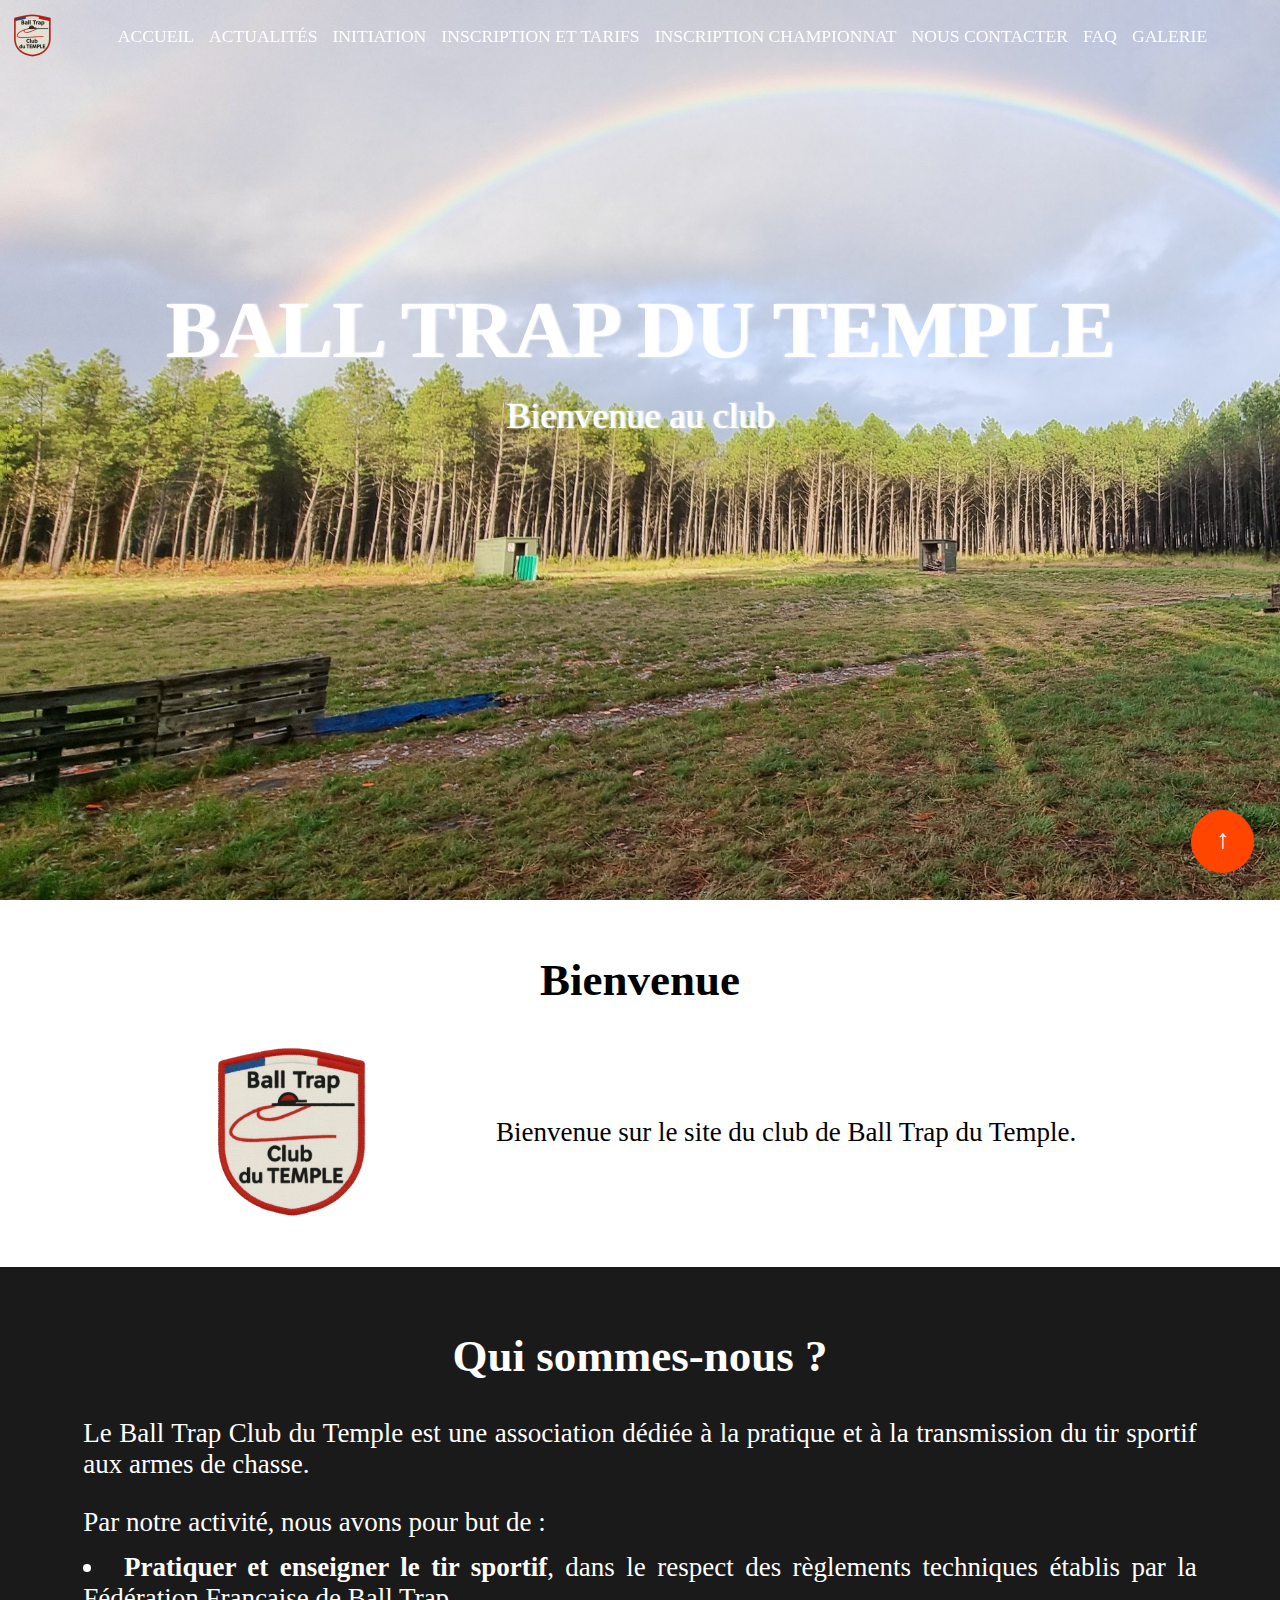
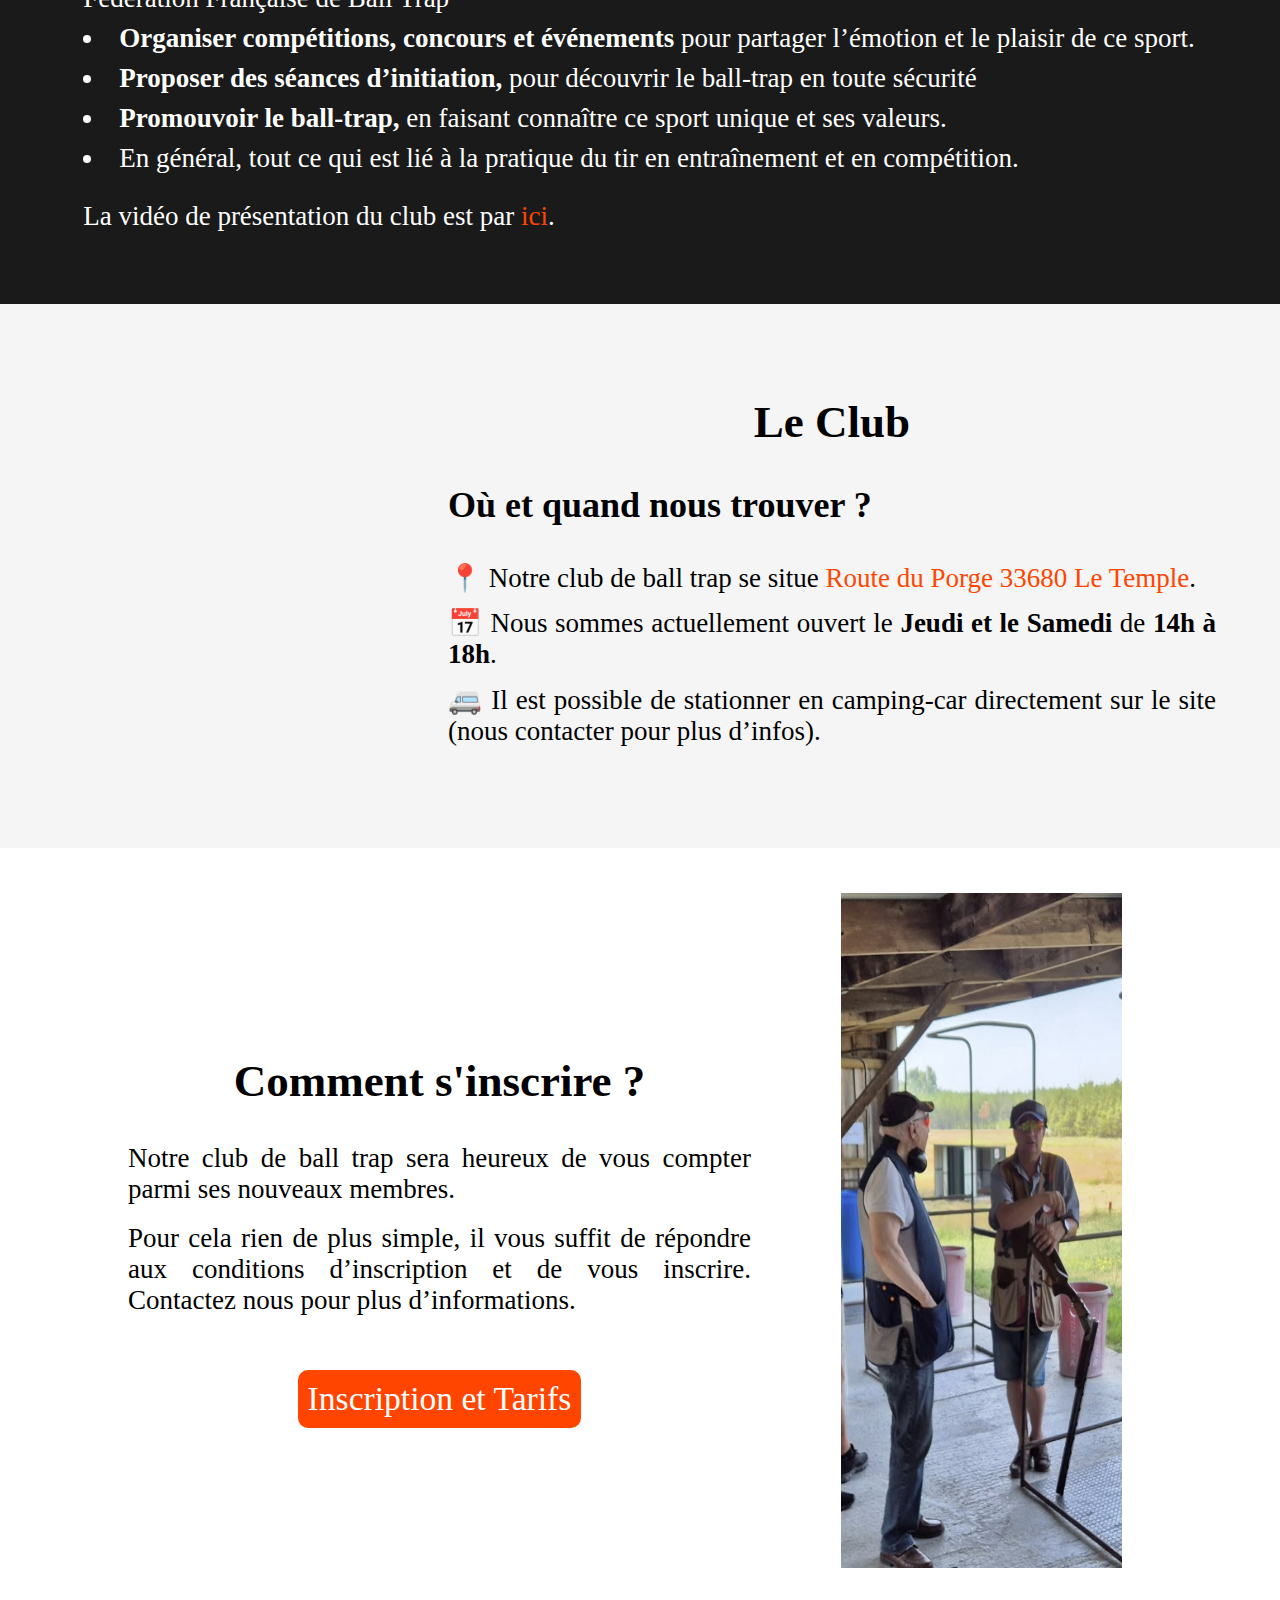
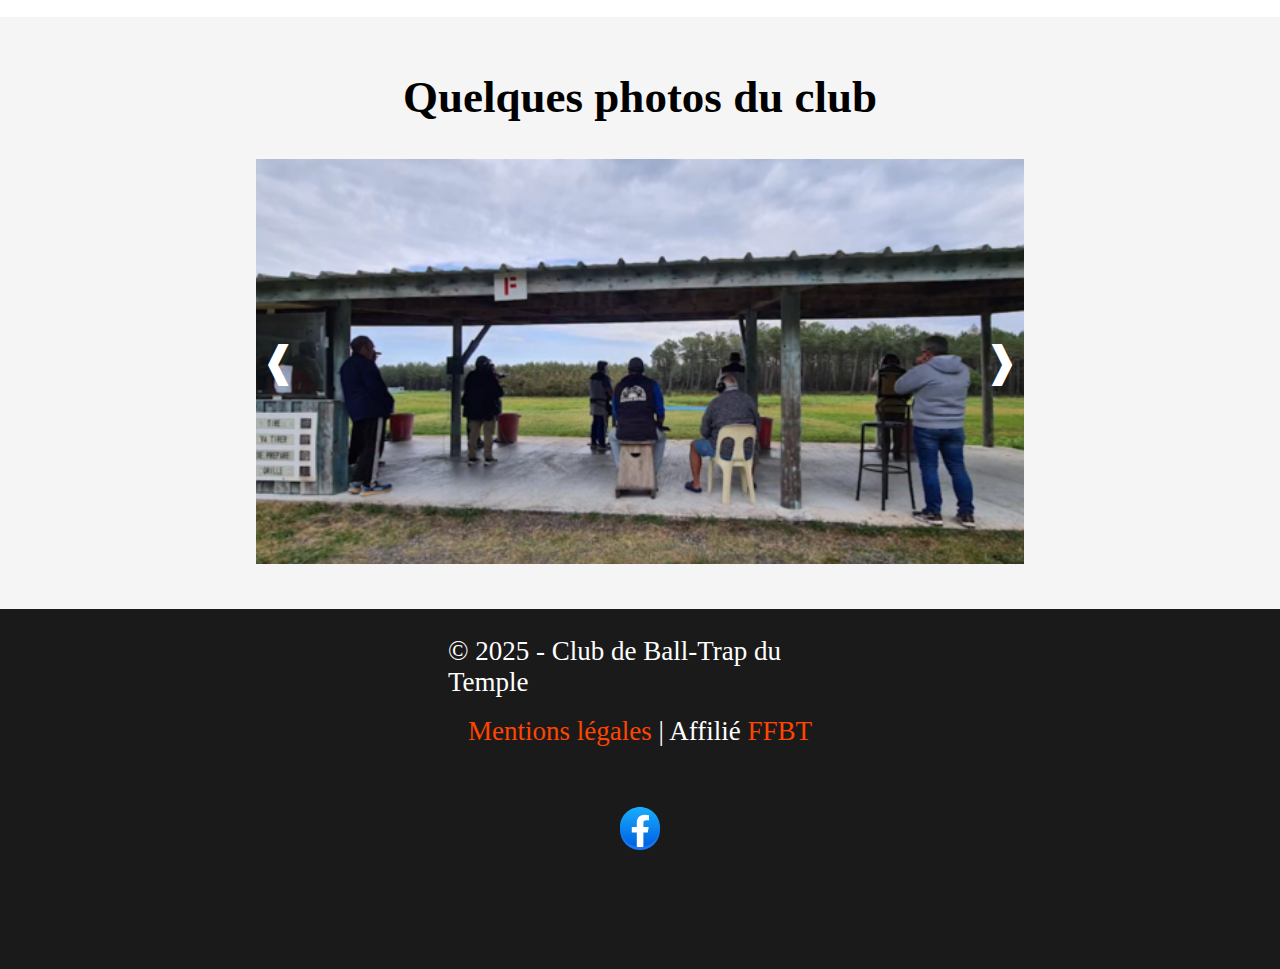
<file: index.html>
<!DOCTYPE html>
<html lang="fr">
<head>
    <meta charset="UTF-8">
    <meta name="viewport" content="width=device-width, initial-scale=1.0">
    <title>Ball Trap Club du Temple</title>
    <meta name="description" content="Découvrez le Ball Trap Club du Temple : actualités, pratique, initiation et événements sportifs dans un cadre exceptionnel.">

    <link rel="stylesheet" href="styles.css">
    
    <!-- Favicon classique -->
    <link rel="icon" href="favicon_io/favicon.ico" type="image/x-icon">
    <!-- Icônes PNG pour navigateurs modernes -->
    <link rel="icon" type="image/png" sizes="32x32" href="favicon_io/favicon-32x32.png">
    <link rel="icon" type="image/png" sizes="16x16" href="favicon_io/favicon-16x16.png">
    <!-- Apple Touch Icon -->
    <link rel="apple-touch-icon" sizes="180x180" href="favicon_io/apple-touch-icon.png">
    <!-- Android Chrome -->
    <link rel="manifest" href="favicon_io/site.webmanifest">

    <!-- Open Graph pour les réseaux sociaux -->
    <meta property="og:title" content="Ball Trap Club du Temple">
    <meta property="og:description" content="Rejoignez notre club de ball trap pour la pratique, les compétitions et une ambiance conviviale !">
    <meta property="og:image" content="https://media.istockphoto.com/id/525242061/fr/vectoriel/ball-trap.jpg?s=612x612&w=0&k=20&c=7dgwA9twnfKPKVLv02psIdEgr-4aPsZsySCNrDX0cs8="> 
    <meta property="og:url" content="https://ton-site.fr"> <!-- Mettre site quand héberger -->
    <meta property="og:type" content="website">
    <meta property="og:locale" content="fr_FR">

</head>
<body>
   
    

    <section class="first-section">
        <h1>Ball Trap du Temple</h1><br>
        <p>Bienvenue au club</p>
    </section>
    
    <nav id="nav" >
        <a href="index.html"><img src="/favicon_io/apple-touch-icon.png" alt="icone du club" class="site-icon"></a>
        <ul>
            <li><a href="index.html">Accueil</a></li> <!-- comment s'inscrire -->
            <li><a href="/pages/actualites.html">Actualités</a></li> <!--Pages pour actualités : tournoi / assemblée générale / etc..-->
            <li><a href="/pages/initiation.html">Initiation</a></li>
            <li><a href="/pages/inscription.html">Inscription et tarifs</a></li>
            <li><a href="https://inscriptionweb.fr/InscriptionWeb2?ID_Concours=&Date_Concours=" target="_blank">Inscription Championnat</a></li>
            <li><a href="pages/nous-contacter.html">Nous contacter</a></li>
            <li><a href="pages/faq.html">FAQ</a></li>
            <li><a href="pages/galerie.html">Galerie</a></li>
        </ul>
        <div id="icons"></div>
    </nav>

    <section class="accueil">
        <h2 class="first-h2">Bienvenue</h2>
        <div class="accueil-contenu">
            <img src="favicon_io/apple-touch-icon.png" alt="Blason du club">
            <p>Bienvenue sur le site du club de Ball Trap du Temple.</p>
        </div>
    </section>

    <section class="sec1">
        <h2>Qui sommes-nous ?</h2>
        <p>Le Ball Trap Club du Temple est une association dédiée à la pratique et à la transmission du tir sportif aux armes de chasse.
        </p>
        <p>Par notre activité, nous avons pour but de :</p>
        <ul>
            <li><b>Pratiquer et enseigner le tir sportif</b>, dans le respect des règlements techniques établis par la Fédération Française de Ball Trap</li>
            <li><b>Organiser compétitions, concours et événements</b> pour partager l’émotion et le plaisir de ce sport.</li>
            <li><b>Proposer des séances d’initiation,</b> pour découvrir le ball-trap en toute sécurité</li>
            <li><b>Promouvoir le ball-trap,</b> en faisant connaître ce sport unique et ses valeurs.</li>
            <li>En général, tout ce qui est lié à la pratique du tir en entraînement et en compétition.</li>
        </ul>
        <p>La vidéo de présentation du club est par <a href="/pages/galerie.html">ici</a>.<div class=""></div></p>
    </section>

    <section class="sec2">
        <div>
            <iframe src="https://www.google.com/maps/embed?pb=!1m23!1m12!1m3!1d90469.75633099115!2d-0.9898953255083986!3d44.8789880738874!2m3!1f0!2f0!3f0!3m2!1i1024!2i768!4f13.1!4m8!3e6!4m0!4m5!1s0xd54b7d663cc7d93%3A0xc2eec795de1040a8!2sRd107%2C%2033680%20Le%20Temple!3m2!1d44.878988199999995!2d-0.9075137!5e0!3m2!1sfr!2sfr!4v1756021701052!5m2!1sfr!2sfr"  allowfullscreen="" loading="lazy" referrerpolicy="no-referrer-when-downgrade"></iframe>
        </div>
        <div>
            <h2>Le Club</h2>
            <h3>Où et quand nous trouver ?</h3>
            <p>📍 Notre club de ball trap se situe <a href="https://www.google.com/maps?um=1&ie=UTF-8&fb=1&gl=fr&sa=X&geocode=KZN9zGPWt1QNMahAEN6Vx-7C&daddr=Rd107,+33680+Le+Temple" target="_blank">Route du Porge 33680 Le Temple</a>.</p>
            <p>&#x1F4C5; Nous sommes actuellement ouvert le <b>Jeudi et le Samedi </b>de <b>14h à 18h</b>.</p>
            <p>🚐 Il est possible de stationner en camping-car directement sur le site (nous contacter pour plus d’infos).</p>
        </div>
    </section>

    <section class="sec3">
        <div>
            <h2>Comment s'inscrire ?</h2>
            <p>Notre club de ball trap sera heureux de vous compter parmi ses nouveaux membres.</p>
            <p>Pour cela rien de plus simple, il vous suffit de répondre aux conditions d’inscription et de vous inscrire. Contactez nous pour plus d’informations.</p>
            <br>
            <a href="pages/inscription.html" class="inscription">Inscription et Tarifs</a>
        </div>
        <div>
            <img src="/image/club/rencontre.png" alt="Une séeance d'initiation au club">
        </div>
    </section>

    <section class="photos">
        <h2>Quelques photos du club</h2>
        <div class="carousel">
            <button class="btn" id="prev">&#10096</button>
            <button class="btn" id="next">&#10097</button>
            <ul>
                <li class="slide"><img src="/image/club/club_0.jpeg" alt="Un moment convivial au club"></li>
                <li class="slide"><img src="/image/club/club_1.png" alt="Vue de dessus du club"></li>
                <li class="slide"><img src="/image/club/club_2.jpeg" alt="Stand de tir du club"></li>
                <li class="slide"><img src="/image/club/club_3.jpeg" alt="Stand de tir du club"></li>
                <li class="slide"><img src="/image/club/club_4.jpeg" alt="Stand de tir du club"></li>
                <li class="slide"><img src="/image/club/club_5.jpeg" alt="Stand de tir du club"></li>
                <li class="slide"><img src="/image/club/club_6.jpeg" alt="Terrain de tir"></li>
                <li class="slide active"><img src="/image/club/club_7.png" alt="Session de ball trap avec nos membres"></li>
                <li class="slide"><img src="/image/club/club_8.jpeg" alt="Stand de tir du club"></li>
                <li class="slide"><img src="/image/club/club_9.jpeg" alt="Stand de tir du club"></li>
                <li class="slide"><img src="/image/club/club_10.jpeg" alt="Stand de tir du club"></li>
                <li class="slide"><img src="/image/club/club_11.jpeg" alt="Stand de tir du club"></li>
                <li class="slide"><img src="/image/club/club_12.jpeg" alt="Stand de tir du club"></li>
                <li class="slide"><img src="/image/club/club_13.jpeg" alt="Terrasse du foyer du club"></li>
                <li class="slide"><img src="/image/club/club_14.jpeg" alt="Le foyer du club"></li>            
            </ul>
        </div>
    </section>

    <footer>
        <div class="footer">
            <p>© 2025 - Club de Ball-Trap du Temple</p>
            <p><a href="pages/mentions-legales.html">Mentions légales</a> | 
                Affilié <a href="https://ffbt.asso.fr">FFBT</a>
            </p>
            <div id="fab-icon">
                <a href="https://www.facebook.com/balltrap.letemple/" target="_blank" rel="noopener noreferrer">
                    <svg xmlns="http://www.w3.org/2000/svg" xml:space="preserve" viewBox="0 0 40 40">
                        <linearGradient id="a" x1="-277.375" x2="-277.375" y1="406.6018" y2="407.5726" gradientTransform="matrix(40 0 0 -39.7778 11115.001 16212.334)" gradientUnits="userSpaceOnUse">
                            <stop offset="0" stop-color="#0062e0"/>
                            <stop offset="1" stop-color="#19afff"/>
                        </linearGradient>
                        <path fill="url(#a)" d="M16.7 39.8C7.2 38.1 0 29.9 0 20 0 9 9 0 20 0s20 9 20 20c0 9.9-7.2 18.1-16.7 19.8l-1.1-.9h-4.4l-1.1.9z"/>
                        <path fill="#fff" d="m27.8 25.6.9-5.6h-5.3v-3.9c0-1.6.6-2.8 3-2.8H29V8.2c-1.4-.2-3-.4-4.4-.4-4.6 0-7.8 2.8-7.8 7.8V20h-5v5.6h5v14.1c1.1.2 2.2.3 3.3.3 1.1 0 2.2-.1 3.3-.3V25.6h4.4z"/>
                    </svg>
                </a>
            </div>

        </div>
    </footer>

    <p><a href="#top">&#x2191;</a></p>



    <script>
        window.addEventListener('scroll', ()=> {
            const nav = document.querySelector('nav');
            const triggerHeight = window.innerHeight*0.65; // hauteur de l'image d'accueil*0.65

            if (window.scrollY > triggerHeight) {
            nav.classList.add('scrolled');
            } else {
            nav.classList.remove('scrolled');
            }
        });
    </script>
    <script src="index.js"></script>

    
</body>
</html>
</file>
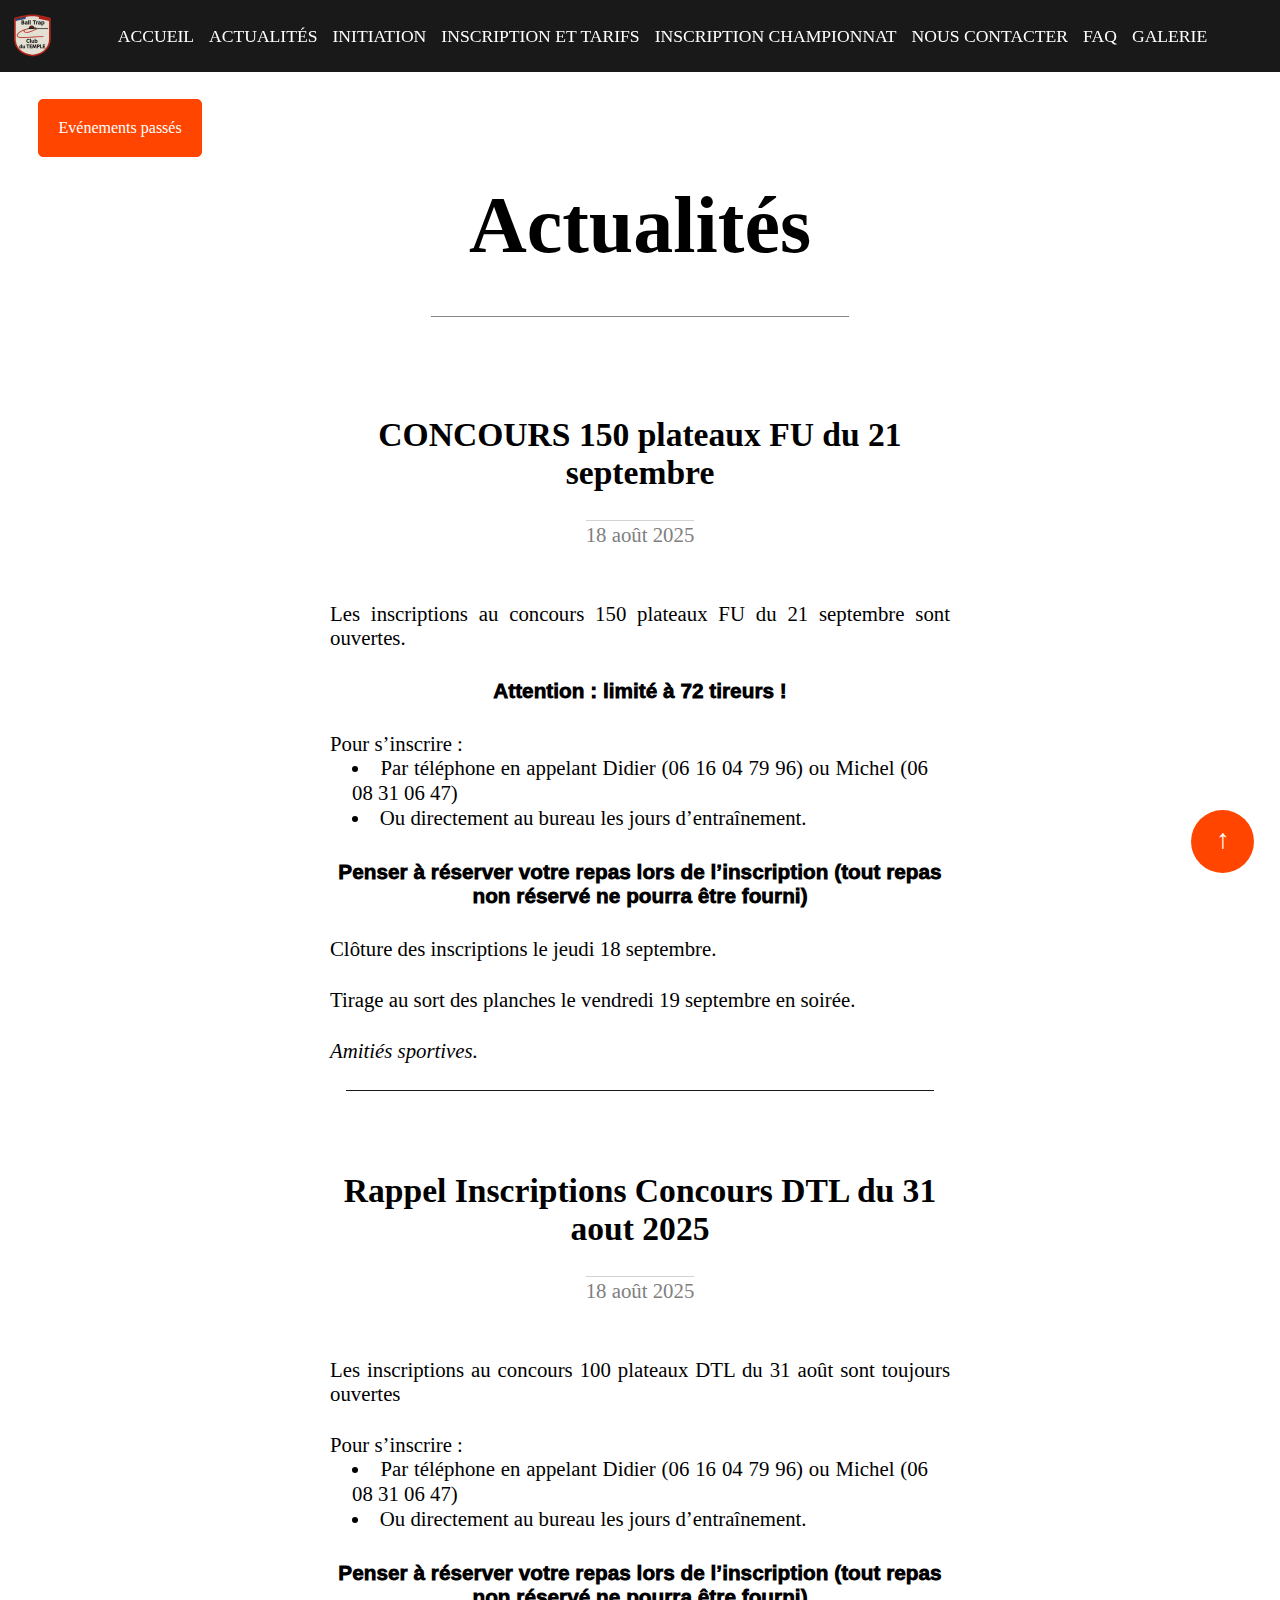
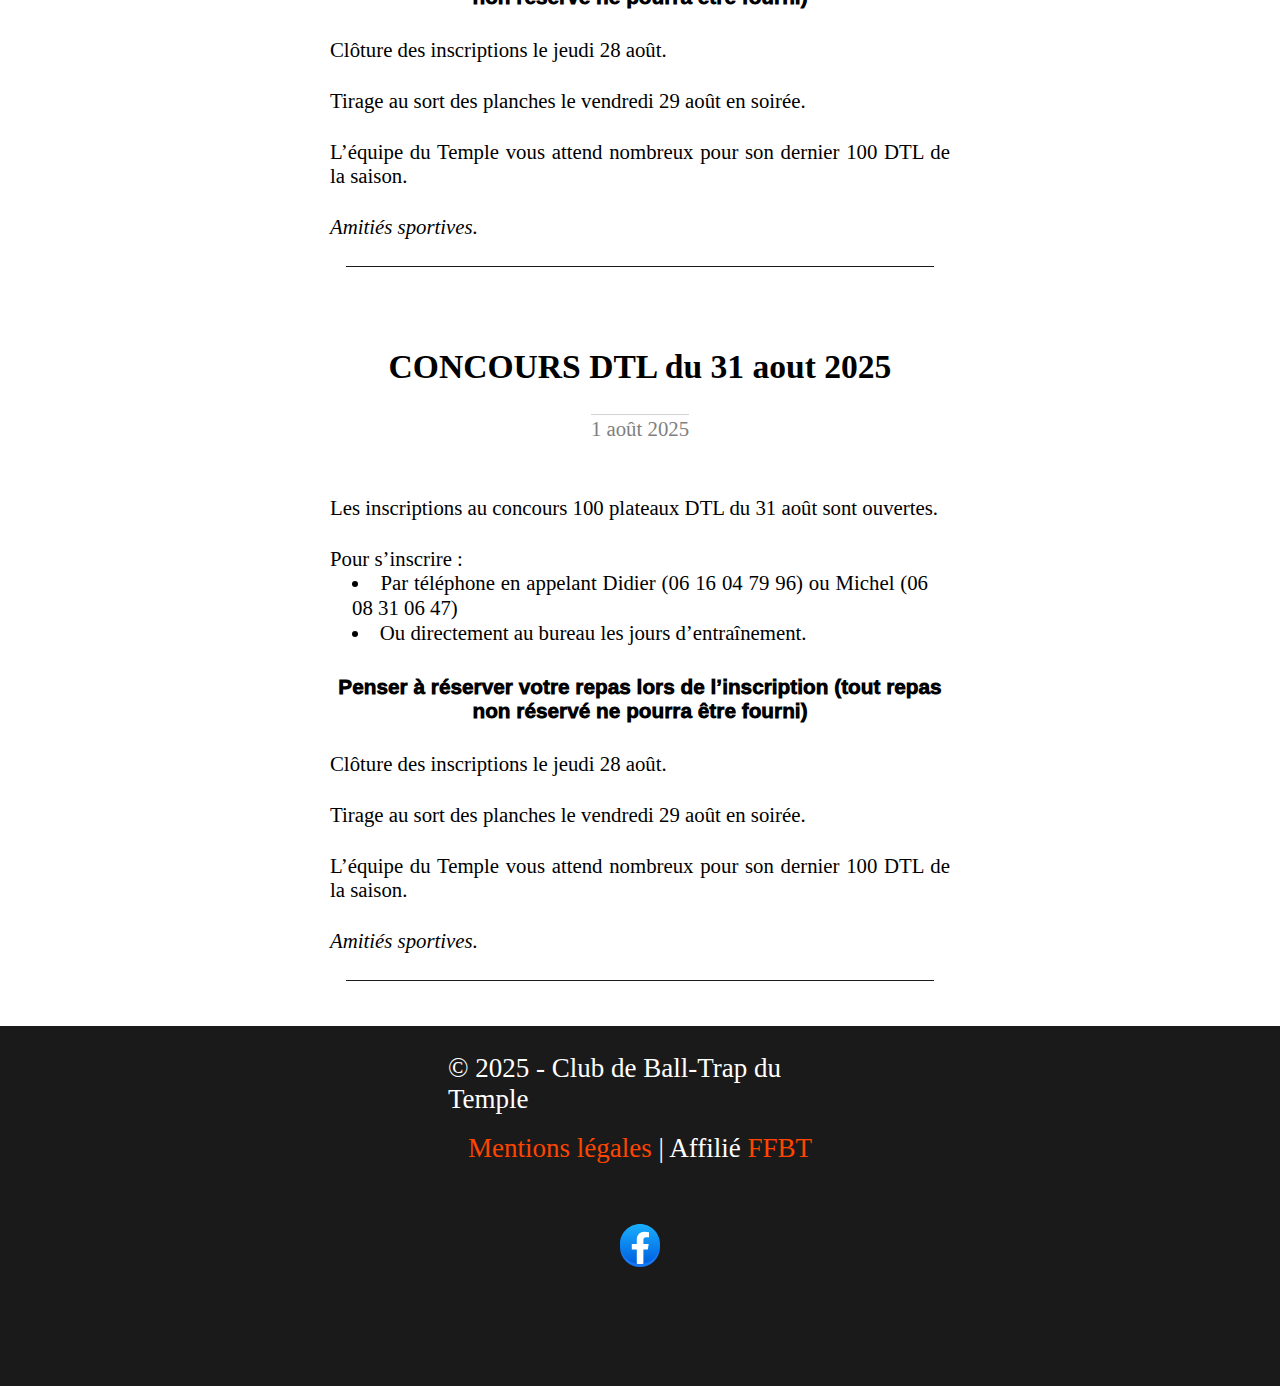
<file: pages/actualites.html>
<!DOCTYPE html>
<html lang="fr">
<head>
    <meta charset="UTF-8">
    <meta name="viewport" content="width=device-width, initial-scale=1.0">
    <title>Ball Trap Club du Temple - Actualités</title>
    <meta name="description" content="Découvrez le Ball Trap Club du Temple : actualités, pratique, initiation et événements sportifs dans un cadre exceptionnel.">

    <link rel="stylesheet" href="../styles.css">
    <link rel="stylesheet" href="../styles/actualite.css">
    

    <!-- Favicon classique -->
    <link rel="icon" href="../favicon_io/favicon.ico" type="image/x-icon">
    <!-- Icônes PNG pour navigateurs modernes -->
    <link rel="icon" type="image/png" sizes="32x32" href="../favicon_io/favicon-32x32.png">
    <link rel="icon" type="image/png" sizes="16x16" href="../favicon_io/favicon-16x16.png">
    <!-- Apple Touch Icon -->
    <link rel="apple-touch-icon" sizes="180x180" href="../favicon_io/apple-touch-icon.png">
    <!-- Android Chrome -->
    <link rel="manifest" href="../favicon_io/site.webmanifest">

    <!-- Open Graph pour les réseaux sociaux -->
    <meta property="og:title" content="Ball Trap Club du Temple">
    <meta property="og:description" content="Rejoignez notre club de ball trap pour la pratique, les compétitions et une ambiance conviviale !">
    <meta property="og:image" content="https://media.istockphoto.com/id/525242061/fr/vectoriel/ball-trap.jpg?s=612x612&w=0&k=20&c=7dgwA9twnfKPKVLv02psIdEgr-4aPsZsySCNrDX0cs8="> 
    <meta property="og:url" content="https://ton-site.fr"> <!-- Mettre site quand héberger -->
    <meta property="og:type" content="website">
    <meta property="og:locale" content="fr_FR">

</head>
<body>
    
    <nav id="nav" class="no_image">
        <a href="../index.html"><img src="/favicon_io/apple-touch-icon.png" alt="icone du club" class="site-icon"></a>
        <ul>
            <li><a href="../index.html">Accueil</a></li>
            <li><a href="actualites.html">Actualités</a></li> <!--Pages pour actualités : tournoi / assemblée générale / etc.. / mettre une page événnements passés uniquement accessible depuis ici-->
            <li><a href="initiation.html">Initiation</a></li>
            <li><a href="inscription.html">Inscription et tarifs</a></li>
            <li><a href="https://inscriptionweb.fr/InscriptionWeb2?ID_Concours=&Date_Concours=" target="_blank">Inscription Championnat</a></li>
            <li><a href="nous-contacter.html">Nous contacter</a></li>
            <li><a href="faq.html">FAQ</a></li>
            <li><a href="galerie.html">Galerie</a></li>
        </ul>
        <div id="icons"></div>
    </nav>

    <header class="actualites-header">
        <h2>Actualités</h2>
    </header>

    <div class="special-links">
        <a href="evenement-passes.html">Evénements passés</a>
    </div>

    <div class="actu-flex-content">
        <section>
            <h3>CONCOURS 150 plateaux FU du 21 septembre</h3>
            <p class="actu-content-date">18 août 2025</p>
            <p>Les inscriptions au concours 150 plateaux FU du 21 septembre sont ouvertes.</p>
            <p class="actu-content-important">Attention : limité à 72 tireurs !</p>
            <p class="actu-content-before-list">Pour s’inscrire :</p>
            <ul>
                <li>Par téléphone en appelant Didier (06 16 04 79 96) ou Michel (06 08 31 06 47)</li>
                <li>Ou directement au bureau les jours d’entraînement.</li>
            </ul>
            <p class="actu-content-important">Penser à réserver votre repas lors de l’inscription (tout repas non réservé ne pourra être fourni)</p>
            <p>Clôture des inscriptions le jeudi 18 septembre.</p>
            <p>Tirage au sort des planches le vendredi 19 septembre en soirée.</p>
            <p class="actu-content-signature">Amitiés sportives.</p>
        </section>
        <section>
            <h3>Rappel Inscriptions Concours DTL du 31 aout 2025</h3>
            <p class="actu-content-date">18 août 2025</p>
            <p>Les inscriptions au concours 100 plateaux DTL du 31 août sont toujours ouvertes</p>
            <p>Pour s’inscrire :</p>
            <ul>
                <li>Par téléphone en appelant Didier (06 16 04 79 96) ou Michel (06 08 31 06 47)</li>
                <li>Ou directement au bureau les jours d’entraînement.</li>
            </ul>
            <p class="actu-content-important">Penser à réserver votre repas lors de l’inscription (tout repas non réservé ne pourra être fourni)</p>
            <p>Clôture des inscriptions le jeudi 28 août.</p>
            <p>Tirage au sort des planches le vendredi 29 août en soirée.</p>
            <p>L’équipe du Temple vous attend nombreux pour son dernier 100 DTL de la saison.</p>
            <p class="actu-content-signature">Amitiés sportives.</p>
        </section>
        
        <section>
            <h3>CONCOURS DTL du 31 aout 2025</h3>
            <p class="actu-content-date">1 août 2025</p>
            <p>Les inscriptions au concours 100 plateaux DTL du 31 août sont ouvertes.</p>
            <p class="actu-content-before-list">Pour s’inscrire :</p>
            <ul>
                <li>Par téléphone en appelant Didier (06 16 04 79 96) ou Michel (06 08 31 06 47)</li>
                <li>Ou directement au bureau les jours d’entraînement.</li>
            </ul>
            <p class="actu-content-important">Penser à réserver votre repas lors de l’inscription (tout repas non réservé ne pourra être fourni)</p>
            <p>Clôture des inscriptions le jeudi 28 août.</p>
            <p>Tirage au sort des planches le vendredi 29 août en soirée.</p>
            <p>L’équipe du Temple vous attend nombreux pour son dernier 100 DTL de la saison.</p>
            <p class="actu-content-signature">Amitiés sportives.</p>
        </section>
    </div> 
    
    
    <footer>
        <div class="footer">
            <p>© 2025 - Club de Ball-Trap du Temple</p>
            <p><a href="mentions-legales.html">Mentions légales</a> | 
                Affilié <a href="https://ffbt.asso.fr">FFBT</a>
            </p>
            <div id="fab-icon">
                <a href="https://www.facebook.com/balltrap.letemple/" target="_blank" rel="noopener noreferrer">
                    <svg xmlns="http://www.w3.org/2000/svg" xml:space="preserve" viewBox="0 0 40 40">
                        <linearGradient id="a" x1="-277.375" x2="-277.375" y1="406.6018" y2="407.5726" gradientTransform="matrix(40 0 0 -39.7778 11115.001 16212.334)" gradientUnits="userSpaceOnUse">
                            <stop offset="0" stop-color="#0062e0"/>
                            <stop offset="1" stop-color="#19afff"/>
                        </linearGradient>
                        <path fill="url(#a)" d="M16.7 39.8C7.2 38.1 0 29.9 0 20 0 9 9 0 20 0s20 9 20 20c0 9.9-7.2 18.1-16.7 19.8l-1.1-.9h-4.4l-1.1.9z"/>
                        <path fill="#fff" d="m27.8 25.6.9-5.6h-5.3v-3.9c0-1.6.6-2.8 3-2.8H29V8.2c-1.4-.2-3-.4-4.4-.4-4.6 0-7.8 2.8-7.8 7.8V20h-5v5.6h5v14.1c1.1.2 2.2.3 3.3.3 1.1 0 2.2-.1 3.3-.3V25.6h4.4z"/>
                    </svg>
                </a>
            </div>

        </div>
    </footer>

    <p><a href="#top">&#x2191;</a></p>




    <script>
        window.addEventListener('scroll', ()=> {
            const nav = document.querySelector('nav');
            const triggerHeight = window.innerHeight*0.65; // hauteur de l'image d'accueil*0.65

            if (window.scrollY > triggerHeight) {
            nav.classList.add('scrolled');
            } else {
            nav.classList.remove('scrolled');
            }
        });
    </script>
    <script src="../index.js"></script>

    
</body>
</html>
</file>
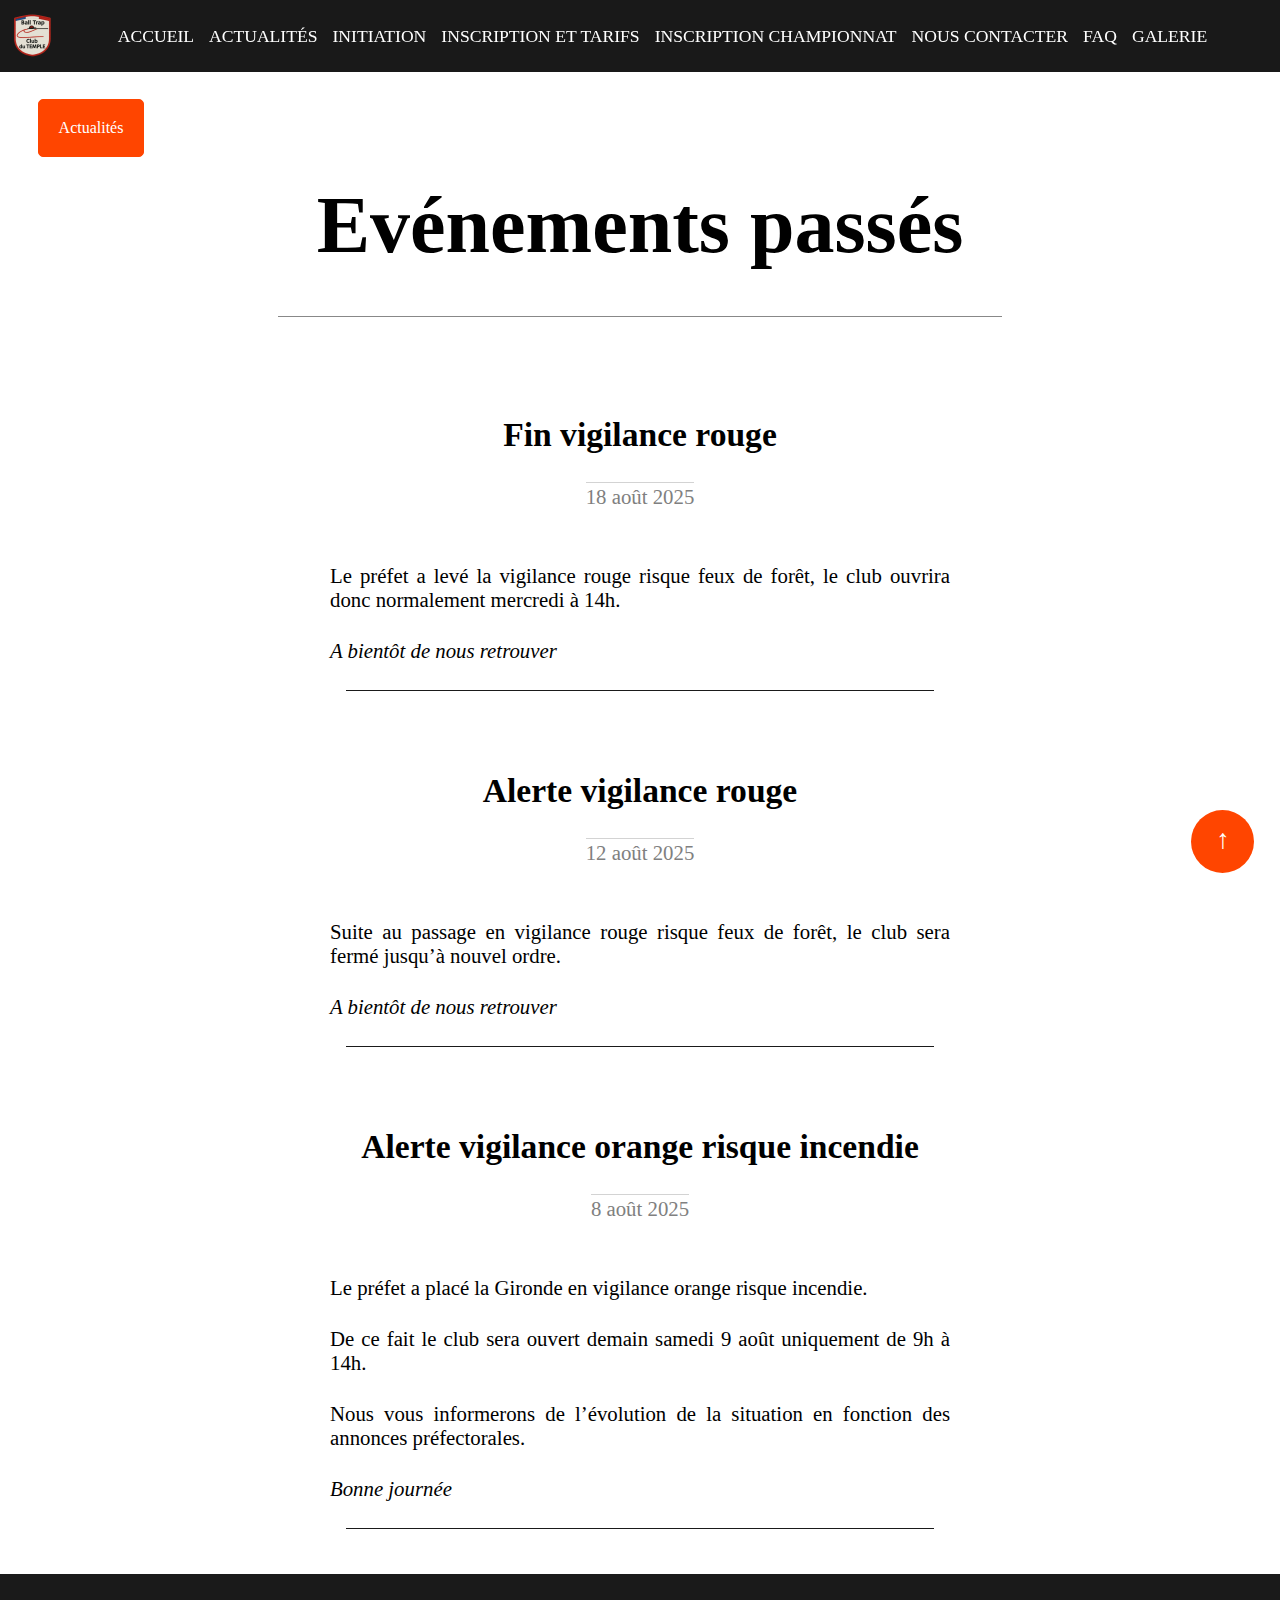
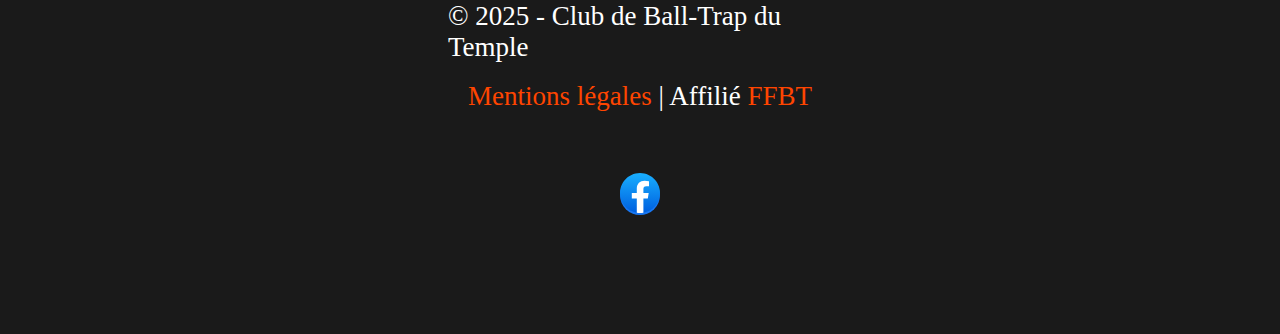
<file: pages/evenement-passes.html>
<!DOCTYPE html>
<html lang="fr">
<head>
    <meta charset="UTF-8">
    <meta name="viewport" content="width=device-width, initial-scale=1.0">
    <title>Ball Trap Club du Temple - Evénements passés</title>
    <meta name="description" content="Découvrez le Ball Trap Club du Temple : actualités, pratique, initiation et événements sportifs dans un cadre exceptionnel.">

    <link rel="stylesheet" href="../styles.css">
    <link rel="stylesheet" href="../styles/actualite.css">
    
    <!-- Favicon classique -->
    <link rel="icon" href="../favicon_io/favicon.ico" type="image/x-icon">
    <!-- Icônes PNG pour navigateurs modernes -->
    <link rel="icon" type="image/png" sizes="32x32" href="../favicon_io/favicon-32x32.png">
    <link rel="icon" type="image/png" sizes="16x16" href="../favicon_io/favicon-16x16.png">
    <!-- Apple Touch Icon -->
    <link rel="apple-touch-icon" sizes="180x180" href="../favicon_io/apple-touch-icon.png">
    <!-- Android Chrome -->
    <link rel="manifest" href="../favicon_io/site.webmanifest">

    <!-- Open Graph pour les réseaux sociaux -->
    <meta property="og:title" content="Ball Trap Club du Temple">
    <meta property="og:description" content="Rejoignez notre club de ball trap pour la pratique, les compétitions et une ambiance conviviale !">
    <meta property="og:image" content="https://media.istockphoto.com/id/525242061/fr/vectoriel/ball-trap.jpg?s=612x612&w=0&k=20&c=7dgwA9twnfKPKVLv02psIdEgr-4aPsZsySCNrDX0cs8="> 
    <meta property="og:url" content="https://ton-site.fr"> <!-- Mettre site quand héberger -->
    <meta property="og:type" content="website">
    <meta property="og:locale" content="fr_FR">

</head>
<body>
    
    <nav id="nav" class="no_image">
        <a href="../index.html"><img src="/favicon_io/apple-touch-icon.png" alt="icone du club" class="site-icon"></a>
        <ul>
            <li><a href="../index.html">Accueil</a></li> 
            <li><a href="actualites.html">Actualités</a></li> 
            <li><a href="initiation.html">Initiation</a></li>
            <li><a href="inscription.html">Inscription et tarifs</a></li>
            <li><a href="https://inscriptionweb.fr/InscriptionWeb2?ID_Concours=&Date_Concours=" target="_blank">Inscription Championnat</a></li>
            <li><a href="nous-contacter.html">Nous contacter</a></li>
            <li><a href="faq.html">FAQ</a></li>
            <li><a href="galerie.html">Galerie</a></li>
        </ul>
        <div id="icons"></div>
    </nav>

    <header class="actualites-header">
        <h2>Evénements passés</h2>
    </header>

    <div class="special-links">
        <a href="actualites.html">Actualités</a>
    </div>

    <div class="actu-flex-content">
        <section>
            <h3>Fin vigilance rouge</h3>
            <p class="actu-content-date">18 août 2025</p>
            <p>Le préfet a levé la vigilance rouge risque feux de forêt, le club ouvrira donc normalement mercredi à 14h.</p>
            <p class="actu-content-signature">A bientôt de nous retrouver</p>
        </section>
        <section>
            <h3>Alerte vigilance rouge</h3>
            <p class="actu-content-date">12 août 2025</p>
            <p>Suite au passage en vigilance rouge risque feux de forêt, le club sera fermé jusqu’à nouvel ordre.</p>
            <p class="actu-content-signature">A bientôt de nous retrouver</p>
        </section>
        <section>
            <h3>Alerte vigilance orange risque incendie</h3>
            <p class="actu-content-date">8 août 2025</p>
            <p>Le préfet a placé la Gironde en vigilance orange risque incendie.</p>
            <p>De ce fait le club sera ouvert demain samedi 9 août uniquement de 9h à 14h.</p>
            <p>Nous vous informerons de l’évolution de la situation en fonction des annonces préfectorales.</p>
            <p class="actu-content-signature">Bonne journée</p>
        </section>
    </div>

    <footer>
        <div class="footer">
            <p>© 2025 - Club de Ball-Trap du Temple</p>
            <p><a href="mentions-legales.html">Mentions légales</a> | 
                Affilié <a href="https://ffbt.asso.fr">FFBT</a>
            </p>
            <div id="fab-icon">
                <a href="https://www.facebook.com/balltrap.letemple/" target="_blank" rel="noopener noreferrer">
                    <svg xmlns="http://www.w3.org/2000/svg" xml:space="preserve" viewBox="0 0 40 40">
                        <linearGradient id="a" x1="-277.375" x2="-277.375" y1="406.6018" y2="407.5726" gradientTransform="matrix(40 0 0 -39.7778 11115.001 16212.334)" gradientUnits="userSpaceOnUse">
                            <stop offset="0" stop-color="#0062e0"/>
                            <stop offset="1" stop-color="#19afff"/>
                        </linearGradient>
                        <path fill="url(#a)" d="M16.7 39.8C7.2 38.1 0 29.9 0 20 0 9 9 0 20 0s20 9 20 20c0 9.9-7.2 18.1-16.7 19.8l-1.1-.9h-4.4l-1.1.9z"/>
                        <path fill="#fff" d="m27.8 25.6.9-5.6h-5.3v-3.9c0-1.6.6-2.8 3-2.8H29V8.2c-1.4-.2-3-.4-4.4-.4-4.6 0-7.8 2.8-7.8 7.8V20h-5v5.6h5v14.1c1.1.2 2.2.3 3.3.3 1.1 0 2.2-.1 3.3-.3V25.6h4.4z"/>
                    </svg>
                </a>
            </div>

        </div>
    </footer>

    <p><a href="#top">&#x2191;</a></p>




    <script>
        window.addEventListener('scroll', ()=> {
            const nav = document.querySelector('nav');
            const triggerHeight = window.innerHeight*0.65; // hauteur de l'image d'accueil*0.65

            if (window.scrollY > triggerHeight) {
            nav.classList.add('scrolled');
            } else {
            nav.classList.remove('scrolled');
            }
        });
    </script>
    <script src="../index.js"></script>

    
</body>
</html>
</file>
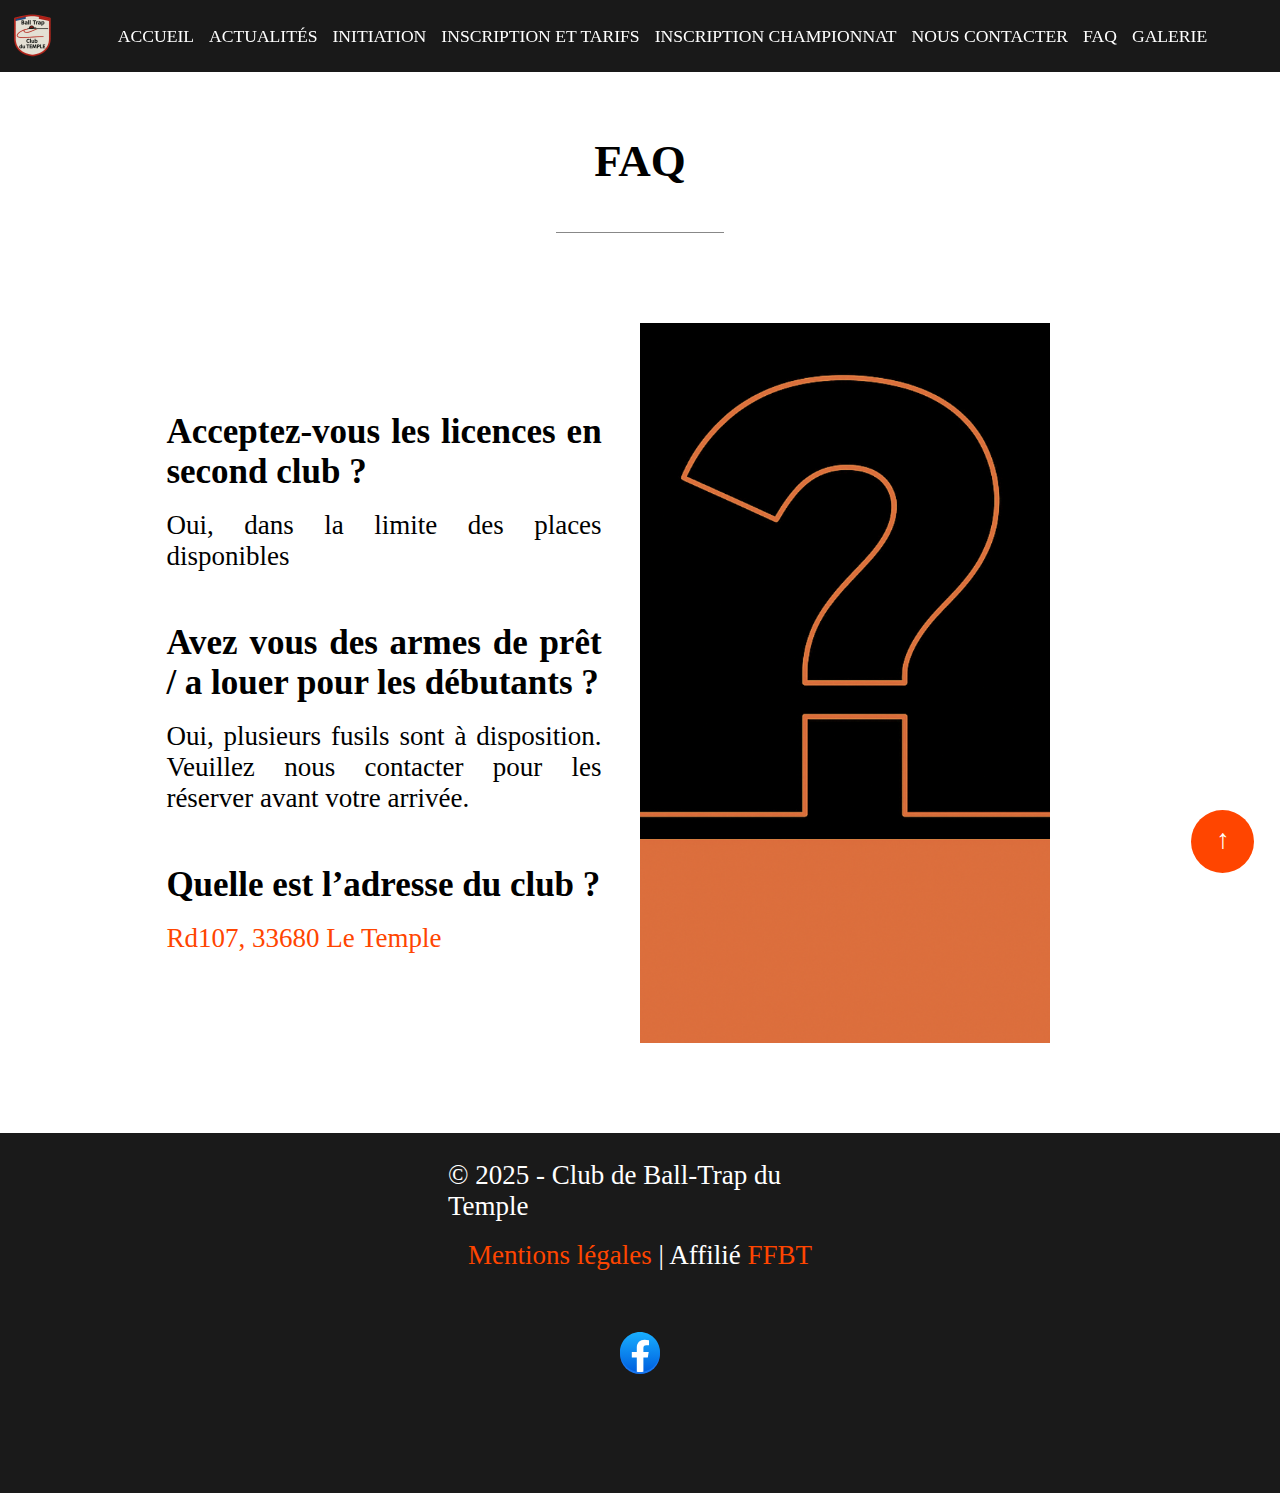
<file: pages/faq.html>
<!DOCTYPE html>
<html lang="fr">
<head>
    <meta charset="UTF-8">
    <meta name="viewport" content="width=device-width, initial-scale=1.0">
    <title>Ball Trap Club du Temple - FAQ</title>
    <meta name="description" content="Découvrez le Ball Trap Club Le Temple : actualités, pratique, initiation et événements sportifs dans un cadre exceptionnel.">

    <link rel="stylesheet" href="../styles.css">
    <link rel="stylesheet" href="../styles/pages.css">
    
    <!-- Favicon classique -->
    <link rel="icon" href="../favicon_io/favicon.ico" type="image/x-icon">
    <!-- Icônes PNG pour navigateurs modernes -->
    <link rel="icon" type="image/png" sizes="32x32" href="../favicon_io/favicon-32x32.png">
    <link rel="icon" type="image/png" sizes="16x16" href="../favicon_io/favicon-16x16.png">
    <!-- Apple Touch Icon -->
    <link rel="apple-touch-icon" sizes="180x180" href="../favicon_io/apple-touch-icon.png">
    <!-- Android Chrome -->
    <link rel="manifest" href="../favicon_io/site.webmanifest">

    <!-- Open Graph pour les réseaux sociaux -->
    <meta property="og:title" content="Ball Trap Club du Temple">
    <meta property="og:description" content="Rejoignez notre club de ball trap pour la pratique, les compétitions et une ambiance conviviale !">
    <meta property="og:image" content="https://media.istockphoto.com/id/525242061/fr/vectoriel/ball-trap.jpg?s=612x612&w=0&k=20&c=7dgwA9twnfKPKVLv02psIdEgr-4aPsZsySCNrDX0cs8="> 
    <meta property="og:url" content="https://ton-site.fr"> <!-- Mettre site quand héberger -->
    <meta property="og:type" content="website">
    <meta property="og:locale" content="fr_FR">

</head>
<body>
    
    <nav id="nav" class="no_image">
        <a href="../index.html"><img src="/favicon_io/apple-touch-icon.png" alt="icone du club" class="site-icon"></a>
        <ul>
            <li><a href="../index.html">Accueil</a></li> 
            <li><a href="actualites.html">Actualités</a></li> 
            <li><a href="initiation.html">Initiation</a></li>
            <li><a href="inscription.html">Inscription et tarifs</a></li>
            <li><a href="https://inscriptionweb.fr/InscriptionWeb2?ID_Concours=&Date_Concours=" target="_blank">Inscription Championnat</a></li>
            <li><a href="nous-contacter.html">Nous contacter</a></li>
            <li><a href="faq.html">FAQ</a></li>
            <li><a href="galerie.html">Galerie</a></li>
        </ul>
        <div id="icons"></div>
    </nav>

    <header class="pages-header">
        <h2>FAQ</h2>
    </header>

    <div class="pages-faq-content">
        <div class="pages-faq-flex">
            <div>
                <h3>Acceptez-vous les licences en second club ?</h3>
                <p>Oui, dans la limite des places disponibles</p>
            </div>
            <div>
                <h3>Avez vous des armes de prêt / a louer pour les débutants ?</h3>
                <p>Oui, plusieurs fusils sont à disposition. Veuillez nous contacter pour les réserver avant votre arrivée.</p>
            </div>
            <div>
                <h3>Quelle est l’adresse du club ?</h3>
                <p><a href="https://www.google.com/maps/place/BTC+Du+Temple/@44.8788151,-0.9100544,16.58z/data=!4m6!3m5!1s0xd54b7d663cc7d93:0xc2eec795de1040a8!8m2!3d44.8790177!4d-0.9074947!16s%2Fg%2F11cmsd6b7q?entry=ttu&g_ep=EgoyMDI1MDkwMi4wIKXMDSoASAFQAw%3D%3D">Rd107, 33680 Le Temple</a></p>
            </div>
        </div>
        <img src="../image/question-mark-ordi.png" alt="Point d'interrogation orange avec fond noir" class="ordi">
        <img src="../image/question-mark.png" alt="Point d'interrogation orange avec fond noir" class="phone">
    </div>
    
    <footer>
        <div class="footer">
            <p>© 2025 - Club de Ball-Trap du Temple</p>
            <p><a href="mentions-legales.html">Mentions légales</a> | 
                Affilié <a href="https://ffbt.asso.fr">FFBT</a>
            </p>
            <div id="fab-icon">
                <a href="https://www.facebook.com/balltrap.letemple/" target="_blank" rel="noopener noreferrer">
                    <svg xmlns="http://www.w3.org/2000/svg" xml:space="preserve" viewBox="0 0 40 40">
                        <linearGradient id="a" x1="-277.375" x2="-277.375" y1="406.6018" y2="407.5726" gradientTransform="matrix(40 0 0 -39.7778 11115.001 16212.334)" gradientUnits="userSpaceOnUse">
                            <stop offset="0" stop-color="#0062e0"/>
                            <stop offset="1" stop-color="#19afff"/>
                        </linearGradient>
                        <path fill="url(#a)" d="M16.7 39.8C7.2 38.1 0 29.9 0 20 0 9 9 0 20 0s20 9 20 20c0 9.9-7.2 18.1-16.7 19.8l-1.1-.9h-4.4l-1.1.9z"/>
                        <path fill="#fff" d="m27.8 25.6.9-5.6h-5.3v-3.9c0-1.6.6-2.8 3-2.8H29V8.2c-1.4-.2-3-.4-4.4-.4-4.6 0-7.8 2.8-7.8 7.8V20h-5v5.6h5v14.1c1.1.2 2.2.3 3.3.3 1.1 0 2.2-.1 3.3-.3V25.6h4.4z"/>
                    </svg>
                </a>
            </div>

        </div>
    </footer>

    <p><a href="#top">&#x2191;</a></p>




    <script>
        window.addEventListener('scroll', ()=> {
            const nav = document.querySelector('nav');
            const triggerHeight = window.innerHeight*0.65; // hauteur de l'image d'accueil*0.65

            if (window.scrollY > triggerHeight) {
            nav.classList.add('scrolled');
            } else {
            nav.classList.remove('scrolled');
            }
        });
    </script>
    <script src="../index.js"></script>

    
</body>
</html>
</file>
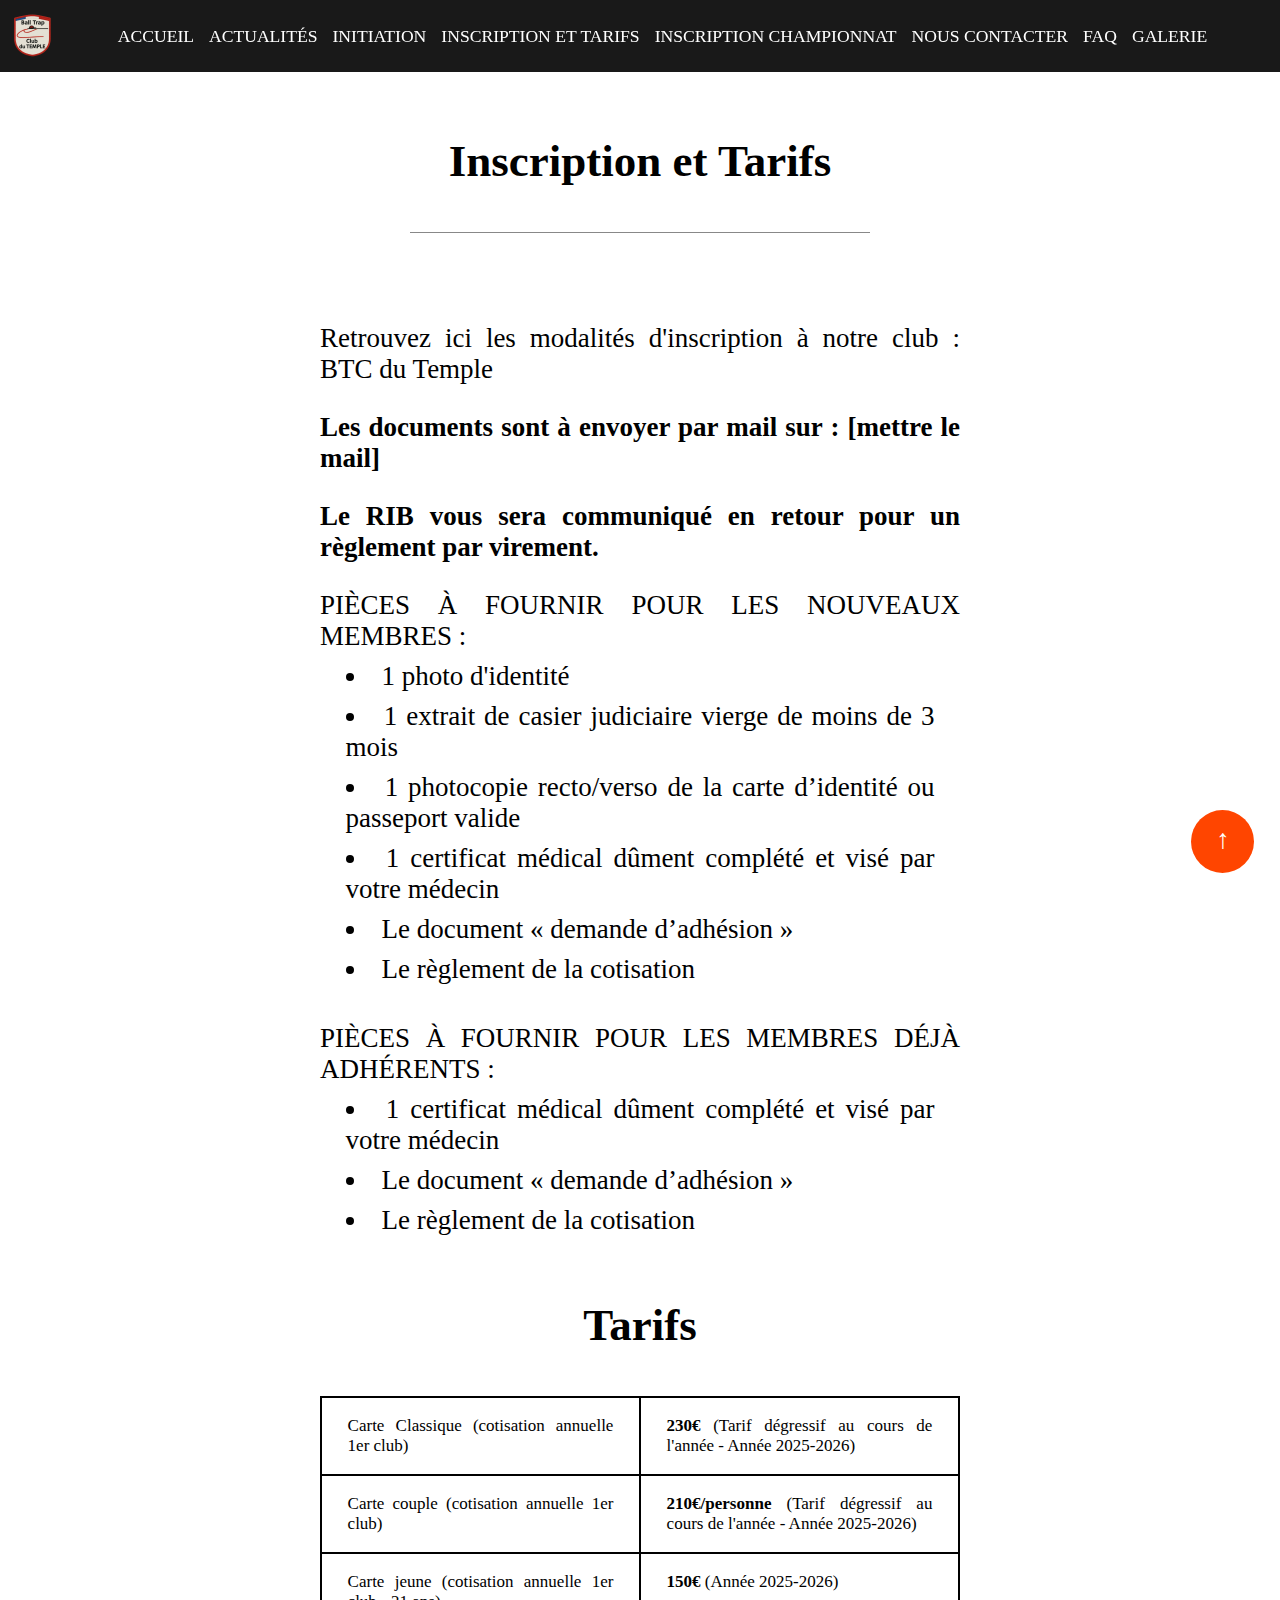
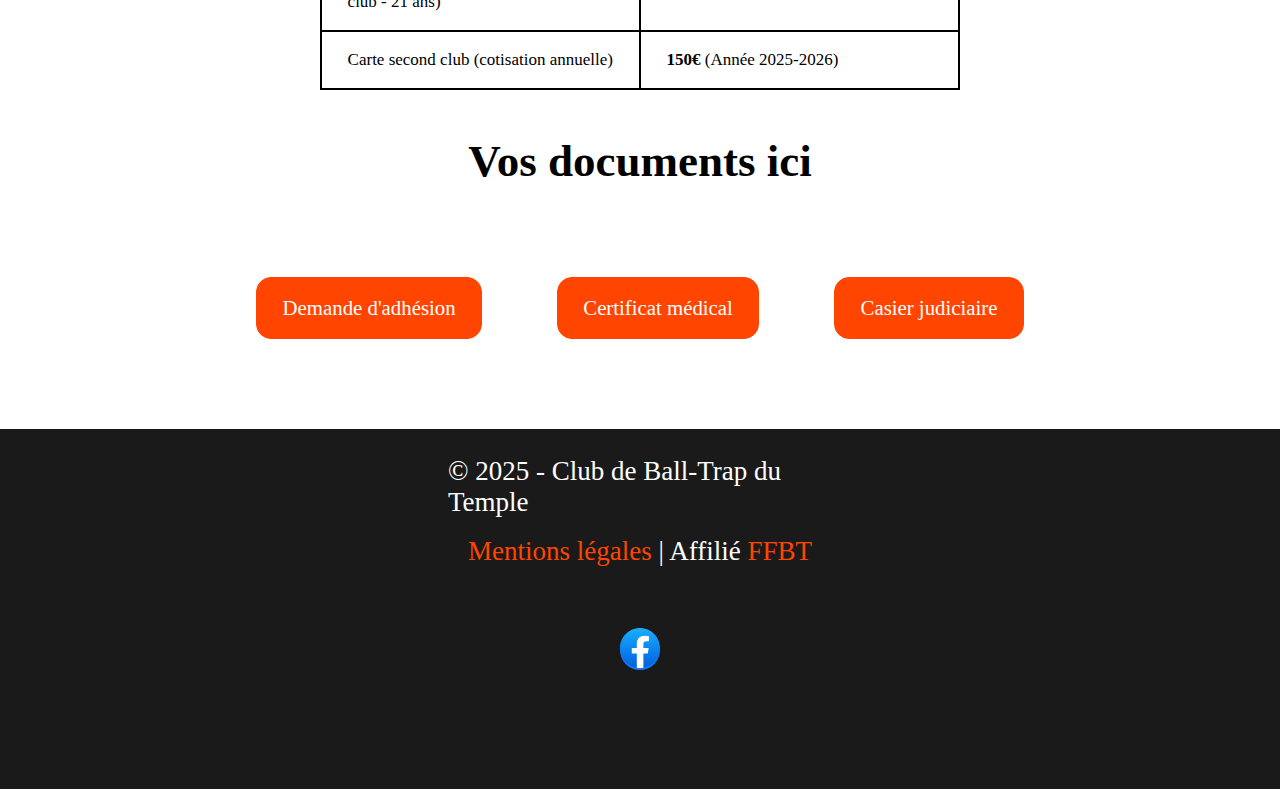
<file: pages/inscription.html>
<!DOCTYPE html>
<html lang="fr">
<head>
    <meta charset="UTF-8">
    <meta name="viewport" content="width=device-width, initial-scale=1.0">
    <title>Ball Trap Club du Temple - Inscription</title>
    <meta name="description" content="Découvrez le Ball Trap Club Le Temple : actualités, pratique, initiation et événements sportifs dans un cadre exceptionnel.">

    <link rel="stylesheet" href="../styles.css">
    <link rel="stylesheet" href="../styles/pages.css">
    

    <!-- Favicon classique -->
    <link rel="icon" href="../favicon_io/favicon.ico" type="image/x-icon">
    <!-- Icônes PNG pour navigateurs modernes -->
    <link rel="icon" type="image/png" sizes="32x32" href="../favicon_io/favicon-32x32.png">
    <link rel="icon" type="image/png" sizes="16x16" href="../favicon_io/favicon-16x16.png">
    <!-- Apple Touch Icon -->
    <link rel="apple-touch-icon" sizes="180x180" href="../favicon_io/apple-touch-icon.png">
    <!-- Android Chrome -->
    <link rel="manifest" href="../favicon_io/site.webmanifest">

    <!-- Open Graph pour les réseaux sociaux -->
    <meta property="og:title" content="Ball Trap Club du Temple">
    <meta property="og:description" content="Rejoignez notre club de ball trap pour la pratique, les compétitions et une ambiance conviviale !">
    <meta property="og:image" content="https://media.istockphoto.com/id/525242061/fr/vectoriel/ball-trap.jpg?s=612x612&w=0&k=20&c=7dgwA9twnfKPKVLv02psIdEgr-4aPsZsySCNrDX0cs8="> 
    <meta property="og:url" content="https://ton-site.fr"> <!-- Mettre site quand héberger -->
    <meta property="og:type" content="website">
    <meta property="og:locale" content="fr_FR">

</head>
<body>
    
    <nav id="nav" class="no_image">
        <a href="../index.html"><img src="/favicon_io/apple-touch-icon.png" alt="icone du club" class="site-icon"></a>
        <ul>
            <li><a href="../index.html">Accueil</a></li> 
            <li><a href="actualites.html">Actualités</a></li> 
            <li><a href="initiation.html">Initiation</a></li>
            <li><a href="inscription.html">Inscription et tarifs</a></li>
            <li><a href="https://inscriptionweb.fr/InscriptionWeb2?ID_Concours=&Date_Concours=" target="_blank">Inscription Championnat</a></li>
            <li><a href="nous-contacter.html">Nous contacter</a></li>
            <li><a href="faq.html">FAQ</a></li>
            <li><a href="galerie.html">Galerie</a></li>
        </ul>
        <div id="icons"></div>
    </nav>

    <header class="pages-header">
        <h2>Inscription et Tarifs</h2>
    </header>


    <div class="pages-inscription-main-content">
        <p>Retrouvez ici les modalités d'inscription à notre club : BTC du Temple</p>
        <p><b>Les documents sont à envoyer par mail sur : [mettre le mail]</b></p>
        <p><b>Le RIB vous sera communiqué en retour pour un règlement par virement.</b></p>
        <div class="pieces">
            <p class="pieces-phone">pièces à fournir pour les nouveaux membres :</p>
            <ul>
                <li>1 photo d'identité</li>
                <li>1 extrait de casier judiciaire vierge de moins de 3 mois</li>
                <li>1 photocopie recto/verso de la carte d’identité ou passeport valide</li>
                <li>1 certificat médical dûment complété et visé par votre médecin</li>
                <li>Le document « demande d’adhésion »</li>
                <li>Le règlement de la cotisation</li>
            </ul>
            <p class="pieces-phone">pièces à fournir pour les membres déjà adhérents :</p>
            <ul>
                <li>1 certificat médical dûment complété et visé par votre médecin</li>
                <li>Le document « demande d’adhésion »</li>
                <li>Le règlement de la cotisation</li>
            </ul>
        </div>
    </div>
    <div class="pages-inscription-main-content tarif">
        <h2>Tarifs</h2>
        <div class="tarifs">
            <dl>
            <dt>Carte Classique (cotisation annuelle 1er club)</dt>
            <dd><b>230€</b> (Tarif dégressif au cours de l'année - Année 2025-2026)</dd>
            </dl>
            <dl>
                <dt>Carte couple (cotisation annuelle 1er club)</dt>
                <dd><b>210€/personne</b> (Tarif dégressif au cours de l'année - Année 2025-2026)</dd>
            </dl>
            <dl>
                <dt>Carte jeune (cotisation annuelle 1er club - 21 ans)</dt>
                <dd><b>150€</b> (Année 2025-2026)</dd>
            </dl>
            <dl>
                <dt>Carte second club (cotisation annuelle)</dt>    
                <dd><b>150€</b> (Année 2025-2026)</dd>
            </dl>
        </div> 
    </div>

    <h2 style="text-align: center; margin-top: 5vh;">Vos documents ici</h2>

    <div class="pages-inscription-document">
        <div class="documents">
            <a href="../pdf/Demande d'inscription BTC le Temple.pdf" target="_blank">Demande d'adhésion</a>
        </div>
        <div class="documents">
            <a href="../pdf/CERTIFICAT MÉDICAL.pdf" target="_blank">Certificat médical</a>
        </div>
        <div class="documents">
            <a href="https://www.service-public.fr/particuliers/vosdroits/F1420" target="_blank">Casier judiciaire</a>
        </div>
    </div>

    <footer>
        <div class="footer">
            <p>© 2025 - Club de Ball-Trap du Temple</p>
            <p><a href="mentions-legales.html">Mentions légales</a> | 
                Affilié <a href="https://ffbt.asso.fr">FFBT</a>
            </p>
            <div id="fab-icon">
                <a href="https://www.facebook.com/balltrap.letemple/" target="_blank" rel="noopener noreferrer">
                    <svg xmlns="http://www.w3.org/2000/svg" xml:space="preserve" viewBox="0 0 40 40">
                        <linearGradient id="facebook1" x1="-277.375" x2="-277.375" y1="406.6018" y2="407.5726" gradientTransform="matrix(40 0 0 -39.7778 11115.001 16212.334)" gradientUnits="userSpaceOnUse">
                            <stop offset="0" stop-color="#0062e0"/>
                            <stop offset="1" stop-color="#19afff"/>
                        </linearGradient>
                        <path fill="url(#facebook1)" d="M16.7 39.8C7.2 38.1 0 29.9 0 20 0 9 9 0 20 0s20 9 20 20c0 9.9-7.2 18.1-16.7 19.8l-1.1-.9h-4.4l-1.1.9z"/>
                        <path fill="#fff" d="m27.8 25.6.9-5.6h-5.3v-3.9c0-1.6.6-2.8 3-2.8H29V8.2c-1.4-.2-3-.4-4.4-.4-4.6 0-7.8 2.8-7.8 7.8V20h-5v5.6h5v14.1c1.1.2 2.2.3 3.3.3 1.1 0 2.2-.1 3.3-.3V25.6h4.4z"/>
                    </svg>
                </a>
            </div>

        </div>
    </footer>

    <p><a href="#top">&#x2191;</a></p>




    <script>
        window.addEventListener('scroll', ()=> {
            const nav = document.querySelector('nav');
            const triggerHeight = window.innerHeight*0.65; // hauteur de l'image d'accueil*0.65

            if (window.scrollY > triggerHeight) {
            nav.classList.add('scrolled');
            } else {
            nav.classList.remove('scrolled');
            }
        });
    </script>
    <script src="../index.js"></script>

    
</body>
</html>
</file>
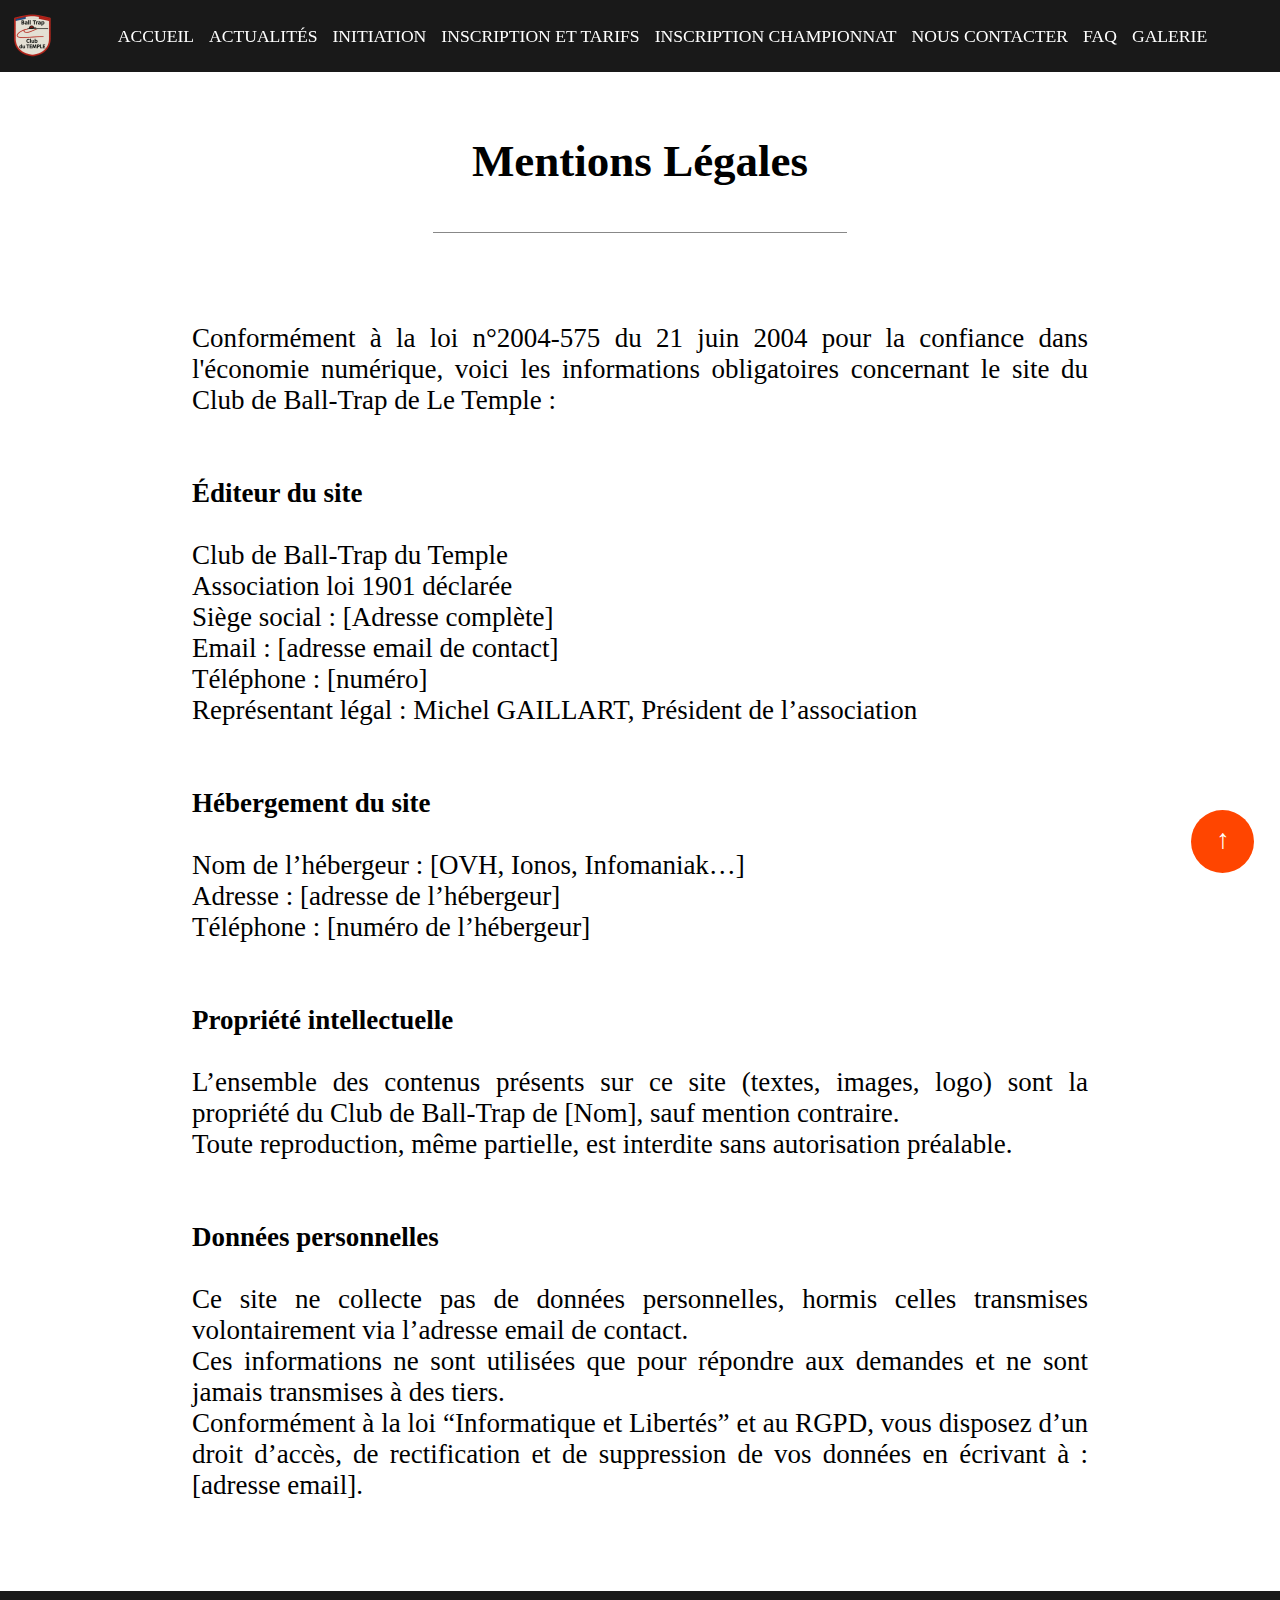
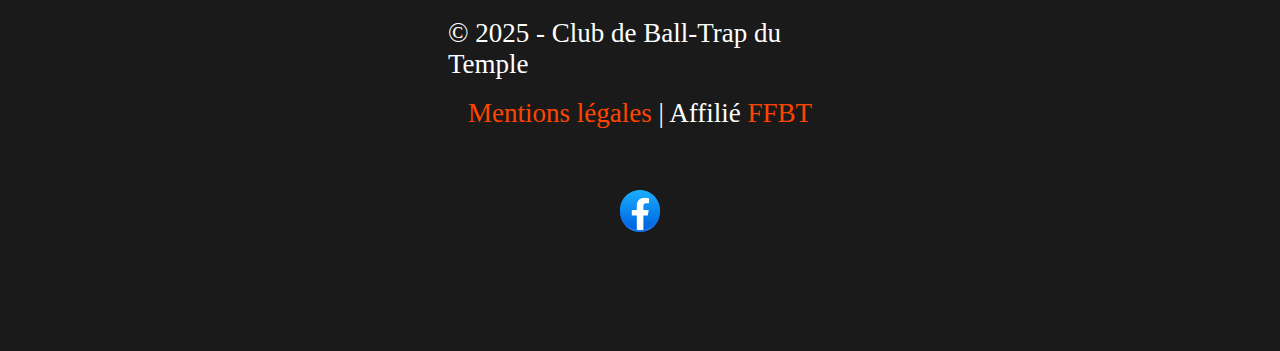
<file: pages/mentions-legales.html>
<!DOCTYPE html>
<html lang="fr">
<head>
    <meta charset="UTF-8">
    <meta name="viewport" content="width=device-width, initial-scale=1.0">
    <title>Ball Trap Club du Temple - Mentions légales</title>
    <meta name="description" content="Découvrez le Ball Trap Club Le Temple : actualités, pratique, initiation et événements sportifs dans un cadre exceptionnel.">

    <link rel="stylesheet" href="../styles.css">
    <link rel="stylesheet" href="../styles/pages.css">
    

    <!-- Favicon classique -->
    <link rel="icon" href="../favicon_io/favicon.ico" type="image/x-icon">
    <!-- Icônes PNG pour navigateurs modernes -->
    <link rel="icon" type="image/png" sizes="32x32" href="../favicon_io/favicon-32x32.png">
    <link rel="icon" type="image/png" sizes="16x16" href="../favicon_io/favicon-16x16.png">
    <!-- Apple Touch Icon -->
    <link rel="apple-touch-icon" sizes="180x180" href="../favicon_io/apple-touch-icon.png">
    <!-- Android Chrome -->
    <link rel="manifest" href="../favicon_io/site.webmanifest">

    <!-- Open Graph pour les réseaux sociaux -->
    <meta property="og:title" content="Ball Trap Club du Temple">
    <meta property="og:description" content="Rejoignez notre club de ball trap pour la pratique, les compétitions et une ambiance conviviale !">
    <meta property="og:image" content="https://media.istockphoto.com/id/525242061/fr/vectoriel/ball-trap.jpg?s=612x612&w=0&k=20&c=7dgwA9twnfKPKVLv02psIdEgr-4aPsZsySCNrDX0cs8="> 
    <meta property="og:url" content="https://ton-site.fr"> <!-- Mettre site quand héberger -->
    <meta property="og:type" content="website">
    <meta property="og:locale" content="fr_FR">

</head>
<body>
    
    <nav id="nav" class="no_image">
        <a href="../index.html"><img src="/favicon_io/apple-touch-icon.png" alt="icone du club" class="site-icon"></a>
        <ul>
            <li><a href="../index.html">Accueil</a></li>
            <li><a href="actualites.html">Actualités</a></li> 
            <li><a href="initiation.html">Initiation</a></li>
            <li><a href="inscription.html">Inscription et tarifs</a></li>
            <li><a href="https://inscriptionweb.fr/InscriptionWeb2?ID_Concours=&Date_Concours=" target="_blank">Inscription Championnat</a></li>
            <li><a href="nous-contacter.html">Nous contacter</a></li>
            <li><a href="faq.html">FAQ</a></li>
            <li><a href="galerie.html">Galerie</a></li>
        </ul>
        <div id="icons"></div>
    </nav>

    <header class="pages-header">
        <h2>Mentions Légales</h2>
    </header>

    <p style="width: 70%; margin: 2vw auto 10vh; text-align: justify; ">
        Conformément à la loi n°2004-575 du 21 juin 2004 pour la confiance dans l'économie numérique, voici les informations obligatoires concernant le site du Club de Ball-Trap de Le Temple :
        <br><br><br>
        <b>Éditeur du site</b> <br><br>
        Club de Ball-Trap du Temple <br>
        Association loi 1901 déclarée<br>
        Siège social : [Adresse complète]<br>
        Email : [adresse email de contact]<br>
        Téléphone : [numéro]<br>
        Représentant légal : Michel GAILLART, Président de l’association<br><br><br>

        <b>Hébergement du site</b><br><br>
        Nom de l’hébergeur : [OVH, Ionos, Infomaniak…]<br>
        Adresse : [adresse de l’hébergeur]<br>
        Téléphone : [numéro de l’hébergeur]<br><br><br>

        <b>Propriété intellectuelle</b><br><br>
        L’ensemble des contenus présents sur ce site (textes, images, logo) sont la propriété du Club de Ball-Trap de [Nom], sauf mention contraire.<br>
        Toute reproduction, même partielle, est interdite sans autorisation préalable.<br><br><br>

        <b>Données personnelles</b> <br><br>
        Ce site ne collecte pas de données personnelles, hormis celles transmises volontairement via l’adresse email de contact.<br>
        Ces informations ne sont utilisées que pour répondre aux demandes et ne sont jamais transmises à des tiers.<br>
        Conformément à la loi “Informatique et Libertés” et au RGPD, vous disposez d’un droit d’accès, de rectification et de suppression de vos données en écrivant à : [adresse email].<br>
                    
    </p>   
    
    
    
    <footer>
        <div class="footer">
            <p>© 2025 - Club de Ball-Trap du Temple</p>
            <p><a href="mentions-legales.html">Mentions légales</a> | 
                Affilié <a href="https://ffbt.asso.fr">FFBT</a>
            </p>
            <div id="fab-icon">
                <a href="https://www.facebook.com/balltrap.letemple/" target="_blank" rel="noopener noreferrer">
                    <svg xmlns="http://www.w3.org/2000/svg" xml:space="preserve" viewBox="0 0 40 40">
                        <linearGradient id="facebook1" x1="-277.375" x2="-277.375" y1="406.6018" y2="407.5726" gradientTransform="matrix(40 0 0 -39.7778 11115.001 16212.334)" gradientUnits="userSpaceOnUse">
                            <stop offset="0" stop-color="#0062e0"/>
                            <stop offset="1" stop-color="#19afff"/>
                        </linearGradient>
                        <path fill="url(#facebook1)" d="M16.7 39.8C7.2 38.1 0 29.9 0 20 0 9 9 0 20 0s20 9 20 20c0 9.9-7.2 18.1-16.7 19.8l-1.1-.9h-4.4l-1.1.9z"/>
                        <path fill="#fff" d="m27.8 25.6.9-5.6h-5.3v-3.9c0-1.6.6-2.8 3-2.8H29V8.2c-1.4-.2-3-.4-4.4-.4-4.6 0-7.8 2.8-7.8 7.8V20h-5v5.6h5v14.1c1.1.2 2.2.3 3.3.3 1.1 0 2.2-.1 3.3-.3V25.6h4.4z"/>
                    </svg>
                </a>
            </div>

        </div>
    </footer>

    <p><a href="#top">&#x2191;</a></p>




    <script>
        window.addEventListener('scroll', ()=> {
            const nav = document.querySelector('nav');
            const triggerHeight = window.innerHeight*0.65; // hauteur de l'image d'accueil*0.65

            if (window.scrollY > triggerHeight) {
            nav.classList.add('scrolled');
            } else {
            nav.classList.remove('scrolled');
            }
        });
    </script>
    <script src="../index.js"></script>

    
</body>
</html>
</file>
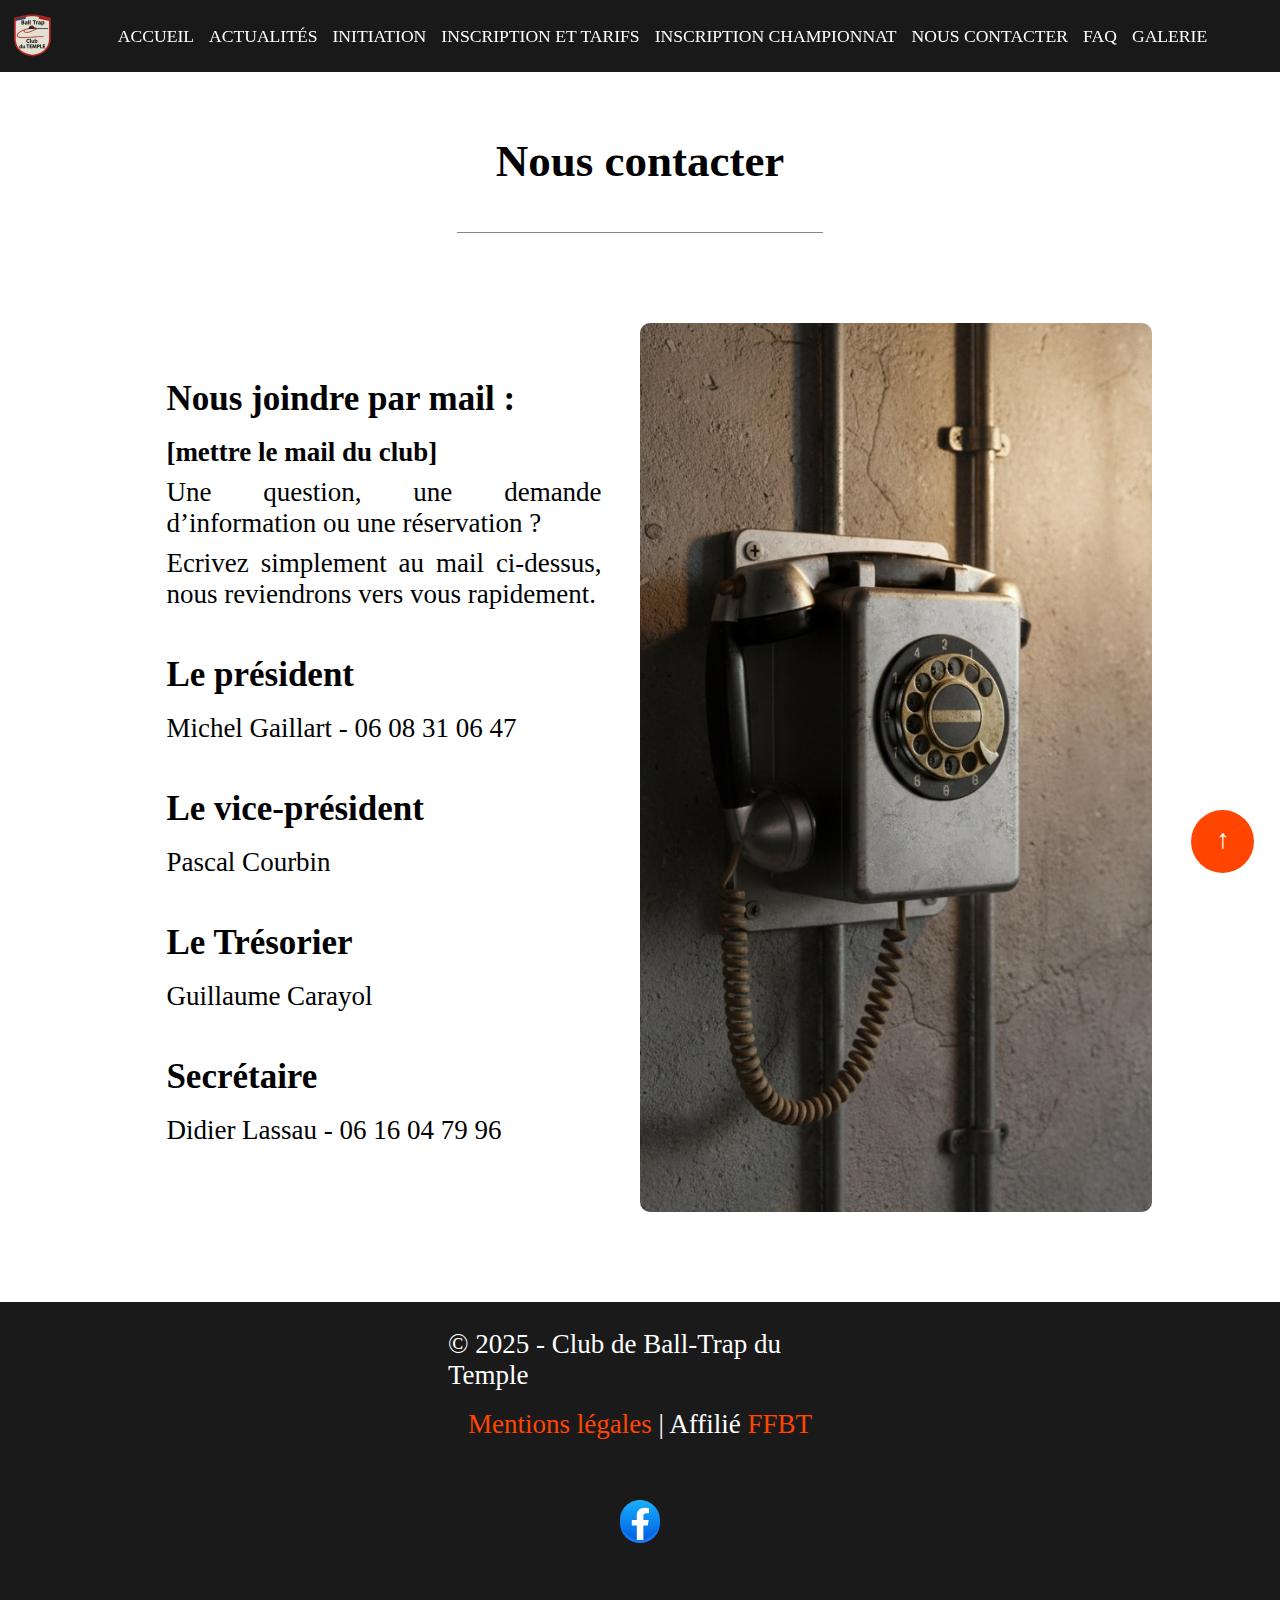
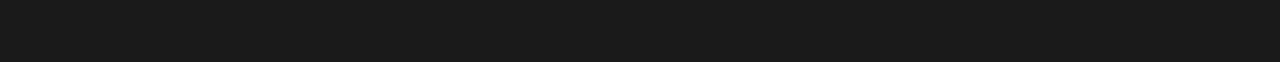
<file: pages/nous-contacter.html>
<!DOCTYPE html>
<html lang="fr">
<head>
    <meta charset="UTF-8">
    <meta name="viewport" content="width=device-width, initial-scale=1.0">
    <title>Ball Trap Club du Temple - Nous contacter</title>
    <meta name="description" content="Découvrez le Ball Trap Club Le Temple : actualités, pratique, initiation et événements sportifs dans un cadre exceptionnel.">

    <link rel="stylesheet" href="../styles.css">
    <link rel="stylesheet" href="../styles/pages.css">
    

    <!-- Favicon classique -->
    <link rel="icon" href="../favicon_io/favicon.ico" type="image/x-icon">
    <!-- Icônes PNG pour navigateurs modernes -->
    <link rel="icon" type="image/png" sizes="32x32" href="../favicon_io/favicon-32x32.png">
    <link rel="icon" type="image/png" sizes="16x16" href="../favicon_io/favicon-16x16.png">
    <!-- Apple Touch Icon -->
    <link rel="apple-touch-icon" sizes="180x180" href="../favicon_io/apple-touch-icon.png">
    <!-- Android Chrome -->
    <link rel="manifest" href="../favicon_io/site.webmanifest">

    <!-- Open Graph pour les réseaux sociaux -->
    <meta property="og:title" content="Ball Trap Club du Temple">
    <meta property="og:description" content="Rejoignez notre club de ball trap pour la pratique, les compétitions et une ambiance conviviale !">
    <meta property="og:image" content="https://media.istockphoto.com/id/525242061/fr/vectoriel/ball-trap.jpg?s=612x612&w=0&k=20&c=7dgwA9twnfKPKVLv02psIdEgr-4aPsZsySCNrDX0cs8="> 
    <meta property="og:url" content="https://ton-site.fr"> <!-- Mettre site quand héberger -->
    <meta property="og:type" content="website">
    <meta property="og:locale" content="fr_FR">

</head>
<body>
    
    <nav id="nav" class="no_image">
        <a href="../index.html"><img src="/favicon_io/apple-touch-icon.png" alt="icone du club" class="site-icon"></a>
        <ul>
            <li><a href="../index.html">Accueil</a></li> 
            <li><a href="actualites.html">Actualités</a></li>
            <li><a href="initiation.html">Initiation</a></li>
            <li><a href="inscription.html">Inscription et tarifs</a></li>
            <li><a href="https://inscriptionweb.fr/InscriptionWeb2?ID_Concours=&Date_Concours=" target="_blank">Inscription Championnat</a></li>
            <li><a href="nous-contacter.html">Nous contacter</a></li>
            <li><a href="faq.html">FAQ</a></li>
            <li><a href="galerie.html">Galerie</a></li>
        </ul>
        <div id="icons"></div>
    </nav>

    <header class="pages-header">
        <h2>Nous contacter</h2>
    </header>

    <div class="pages-contact-content">
        <div class="pages-contact-flex">
            <div>
                <h3>Nous joindre par mail :</h3>
                <p><b>[mettre le mail du club]</b></p>
                <p>Une question, une demande d’information ou une réservation ? </p> 
                <p>Ecrivez simplement au mail ci-dessus, nous reviendrons vers vous rapidement.</p>
            </div>
            <div>
                <h3>Le président</h3>
                <p>Michel Gaillart - 06 08 31 06 47</p>
            </div>
            <div>
                <h3>Le vice-président</h3>
                <p>Pascal Courbin</p>
            </div>
            <div>
                <h3>Le Trésorier</h3>
                <p>Guillaume Carayol</p>
            </div>
            <div>
                <h3>Secrétaire</h3>
                <p>Didier Lassau - 06 16 04 79 96</p>
            </div>
        </div>
        <img src="../image/tel2.png" alt="">
    </div>
    
    <footer>
        <div class="footer">
            <p>© 2025 - Club de Ball-Trap du Temple</p>
            <p><a href="mentions-legales.html">Mentions légales</a> | 
                Affilié <a href="https://ffbt.asso.fr">FFBT</a>
            </p>
            <div id="fab-icon">
                <a href="https://www.facebook.com/balltrap.letemple/" target="_blank" rel="noopener noreferrer">
                    <svg xmlns="http://www.w3.org/2000/svg" xml:space="preserve" viewBox="0 0 40 40">
                        <linearGradient id="a" x1="-277.375" x2="-277.375" y1="406.6018" y2="407.5726" gradientTransform="matrix(40 0 0 -39.7778 11115.001 16212.334)" gradientUnits="userSpaceOnUse">
                            <stop offset="0" stop-color="#0062e0"/>
                            <stop offset="1" stop-color="#19afff"/>
                        </linearGradient>
                        <path fill="url(#a)" d="M16.7 39.8C7.2 38.1 0 29.9 0 20 0 9 9 0 20 0s20 9 20 20c0 9.9-7.2 18.1-16.7 19.8l-1.1-.9h-4.4l-1.1.9z"/>
                        <path fill="#fff" d="m27.8 25.6.9-5.6h-5.3v-3.9c0-1.6.6-2.8 3-2.8H29V8.2c-1.4-.2-3-.4-4.4-.4-4.6 0-7.8 2.8-7.8 7.8V20h-5v5.6h5v14.1c1.1.2 2.2.3 3.3.3 1.1 0 2.2-.1 3.3-.3V25.6h4.4z"/>
                    </svg>
                </a>
            </div>

        </div>
    </footer>

    <p><a href="#top">&#x2191;</a></p>


    <script>
        window.addEventListener('scroll', ()=> {
            const nav = document.querySelector('nav');
            const triggerHeight = window.innerHeight*0.65; // hauteur de l'image d'accueil*0.65

            if (window.scrollY > triggerHeight) {
            nav.classList.add('scrolled');
            } else {
            nav.classList.remove('scrolled');
            }
        });
    </script>
    <script src="../index.js"></script>

    
</body>
</html>
</file>
<file: styles.css>
:root{
    --text-color1 : #ffffff;
    --text-color2 : #000000;
    --text-color3: #b60606;
    --text-color4: #2e8b57;
    --text-color5: #888888;

    --text-size: 3vh;
    --h2-size : 5vh;
    --h3-size : 4vh;

    --bg-color1: #ffffff;
    --bg-color2: #1a1a1a;
    --bg-color3: #000000;
    --bg-color4: #f5f5f5;
    --bg-accent: #b60606;
    --bg-neutral: #cccccc;



}
*{
    margin :0;
    padding: 0;
    box-sizing: border-box;
}

@keyframes fadeIn{
    0%{
        opacity: 0;
    }
    100%{
        opacity : 1;
    }
}

html{
    scroll-behavior: smooth;
}


body{
    width: 100%;
}

.first-section{
    background-image : url(/image/main-header.jpg);
    background-repeat: no-repeat;
    background-size: cover;
    width : 100%;
    height : 100vh;

    display: flex;
    flex-direction: column;
    justify-content: center;
    align-items: center;
}

.first-section h1{
    font-size: 9vh;
    color : var(--text-color1);
    text-shadow: 2px 0 2px #fff;
    text-align: center;
    padding: auto;
    text-transform: uppercase;

    animation: fadeIn 2s;
}

.first-section p{
    font-size: 4vh;
    color : var(--text-color1);
    text-shadow: 2px 0 2px #fff;
    text-align: center;
    padding: auto;

    margin-bottom: 20vh;

    animation: fadeIn 2s;
}

h2{
    margin : 2vh 0 1vh;
    font-size: var(--h2-size);
}
.first-h2{
    margin-top : 6vh;
}
p{
    font-size: var(--text-size) ;
}


a{
    text-decoration: none;
    color : orangered;
    padding-bottom: 5px;
}
a:hover{
    text-decoration: underline;
    text-underline-offset: 5px;
}


/*------------pages---------------*/

.accueil{
    width: 100%;
    display: flex;
    flex-direction: column;
    align-items: center;
}

.accueil-contenu{
    margin: 2vh 0;
    display: grid;
    grid-template-columns: 1fr 2fr;
    align-items: center;
    margin: 3vh 2vw 5vh;
}
.accueil-contenu p{
    text-align: center;
    margin: 0 2px;
}

/*----section version 1----*/
.sec1{
    width: 100%;
    background-color: var(--bg-color2);
    color: var(--text-color1);
    padding: 5vh 5vw;
}
.sec1 h2{
    text-align: center;
    margin-bottom: 4vh;
}
.sec1 p{
    margin: 3vh 1.5vw 1.5vh;
    text-align: justify;
}
.sec1 ul{
    margin: 0 1.5vw 1.5vh;
}
.sec1 li{
    list-style-position: inside;
    font-size: var(--text-size);
    text-align: justify;
    margin-bottom: 1vh;
}

/*----section version 2----*/

.sec2{
    width: 100%;
    background-color: var(--bg-color4);
    color: var(--text-color2);
    padding: 5vh 5vw;
    display: grid;
    grid-template-columns: 1fr 2fr;
    align-items: center;
}
.sec2 h2{
    text-align: center;
    margin-bottom: 4vh;
}
.sec2 h3{
    text-align: justify;
    margin-bottom: 4vh;
    font-size: var(--h3-size);
}
.sec2 iframe{
    width : 75%;
    height : 50vh;
    border: 0;
}
.sec2 p{
    margin:0 0 1.5vh;
    text-align: justify;
}
.sec2 p:last-of-type{
    margin-bottom: 3vh;
}
.sec2 a:hover{
    color : var(--text-color4)
}
.sec2 a:active{
    color : var(--text-color4)
}

/*--- section version 3---*/

.sec3{
    width: 100%;
    background-color: var(--bg-color1);
    color: var(--text-color2);
    padding: 5vh 5vw;
    display: grid;
    grid-template-columns: 2fr 1fr;
    align-items: center;
    gap: 0 2vw;
}
.sec3 div:first-of-type{
    padding: 0 3vw;
    text-align: center;
}
.sec3 h2{
    text-align: center;
    margin-bottom: 4vh;
}
.sec3 h3{
    text-align: justify;
    margin-bottom: 4vh;
    font-size: var(--h3-size);
}
.sec3 p{
    margin:2vh 2vw 1.5vh;
    text-align: justify;
}
.sec3 p:last-of-type{
    margin-bottom: 4vh;
}
.sec3 a.inscription:hover{
    background-color: var(--text-color4);
    text-decoration: none;
}
.sec3 a.inscription:active{
    background-color: var(--text-color4);
    text-decoration: none;
}
.sec3 img{
    width: 75%;
    height: 75vh;
}
.sec3 a.inscription{
    display: inline-block;
    justify-self: center;
    padding: 10px;
    background-color: orangered;
    border-color: orangered;
    color: var(--text-color1);
    border-radius: 10px;
    font-size: calc(0.5rem + 2vw);
}

/*----- section photos-----*/

.photos{
    width: 100%;
    padding : 4vh 0 5vh;
    background-color: var(--bg-color4);
}
.photos h2{
    text-align: center;
    padding-bottom: 3vh;
}






/*----------Footer---------*/
footer{
    width: 100%;
    height : 40vh;
    background-color: var(--bg-color2);
    color: var(--text-color1);
}
.footer{
    width: 30vw;
    padding-top: 3vh;
    margin: auto;
    display: flex;
    flex-direction: column;
    align-items: center;
    gap :2vh;
}

/*facebook icon*/

#fab-icon {
  width: 100%;
  height: auto; 
  display: flex;
  justify-content: center;
  align-items: center;
  margin-top: 5vh;
  margin-bottom: 5vh;

}

#fab-icon a {
  display: flex;
  justify-content: center;
  align-items: center;
  text-decoration: none;
  width: 40px;
  height: 40px;
  border-radius: 50%;
  background-color: #1877f2;
}

#fab-icon svg {
  width: 6vh;
  height: 6vh;
  fill: #fff; /* force la couleur blanche de l'icône */
}






p a[href="#top"]{
    display: inline-flex;
    justify-content: center;
    align-items: center;
    width : 7vh;
    height: 7vh;
    border-radius: 50%;
    background-color: orangered;
    color: var(--text-color1);

    position: fixed;
    bottom : 3vh;
    right : 2vw;

    text-decoration: none;
}

p a[href="#top"]::-moz-focus-inner {
  border: 0;
}


/*--Carousel--*/
.carousel{
    margin: 0 20vw;
    width: 60vw;
    height: 45vh;  
    position: relative;  
}
.carousel button{
    position: absolute;
    background: none;
    border: none;
    font-size: 2.6rem;
    z-index: 999;
    cursor: pointer;
    color: #fff;
    transform: translateY(-50%);
    top: 50%;
}
#prev{
    left: 5px;
}
#next{
    right: 5px;
}
.carousel li{
    list-style: none;
}
.slide{
    position: absolute;
    height: 100%;
    width: 100%;
    opacity: 0;
    transition: 0.5s ease-in-out;
}
.slide.active{
    opacity: 1;
}
.slide img{
    display: block;
    height: 100%;
    width: 100%;
    object-fit: cover;
}

/*------NAVBAR---------*/

nav{
    position: fixed;
    top: 0;
    height : 8vh;
    width : 100%;
    display : flex;
    justify-content: space-between;
    align-items: center;

    background-color: rgba(0,0,0,0.0);
    transition: background-color 0.5s ease;
    z-index: 1000;

    font-size: calc(0.3rem + 1vw);
    padding: 10px;


}
nav.scrolled {
  background-color: rgba(0, 0, 0, 0.9);
  height : 6vh;
}
nav.no_image{
    background-color: rgba(0,0,0,0.9)
}


.site-icon{
    height : 5vh;
    display: inline-block;
    margin-top: 1vh;

}

nav ul{
    display: flex;
    justify-content: center;
    gap: 15px;
    flex : 1;
    text-transform: uppercase;
}
nav ul li{
    list-style-type: none ;
}

li a{
    text-decoration: none;
    color : var(--text-color1)
}
li a:hover{
    text-decoration: underline #fff;
}

#icons{
    cursor: pointer;
    display: none;
}


@media screen and (max-width  :1024px){

    .first-section h1{
        font-size: 9vw;
    }

    /*--NAVBAR--*/
    #icons{
        display: block;
    }
    #icons::before{
        content: "\2630";
        color: var(--text-color1);
        vertical-align: middle;
        font-size: 4vh ;
    }
    .active #icons::before{
        content: "\2715";
        color: var(--text-color1);
        vertical-align: middle;
        font-size: 4vh ;
    }

    nav ul{
        position : fixed;
        right : -100%;
        top : 5%;
        flex-direction: column;
        background-color: black;
        width: 80%;
        height : 100%;
        text-align: right;
        transition: right 0.5s ease;

    }
    nav.active ul{
        right : 0;
        top : 6%;
        align-items: flex-end;
        padding-right: 5vw;
    }

    nav.active{
        background-color: black;
        height: 6vh;
    }

    nav li{
        padding: 3px 0;
    }

    nav li a:hover, 
    nav li a:active {
        text-decoration: none !important;
    }
    
    nav.active li a {
        font-size : 2.3vh;
    }
    nav.active li a {
        font-size: clamp(1rem, 2.3vh, 1.5rem);
    }
    


    /*--Carousel--*/
    .carousel{
        margin: 0 1vw;
        width: 98vw;
        height: 45vh; 
    }
    .carousel img{
        object-fit: contain;
    }

    /*---Footer---*/
    .footer{
        display: grid;
        grid-template-columns: 1fr 1fr;

        width :100%;
        height: 100%;
        padding: 10%;
    }
    .footer #fab-icon{
        grid-column: 1/-1;
    }

    /*--liste--*/
    .sec1 li{
        margin-bottom: 3vh;
    }
    /*--accueil--*/
    .accueil-contenu{
        margin: 2vh 2vw;
        grid-template-columns: 1fr;
        align-items: center;
        justify-content: center;
        gap: 4vh;
    }
    .accueil-contenu img{
        margin : auto;
    }
    .accueil-contenu p{
        margin-bottom: 3vh;
    }

    /*--section 2 pour le grid--*/
    .sec2{
        width: 100%;
        color: var(--text-color2);
        padding: 5vh 5vw;
        display: grid;
        grid-template-columns: 1fr;
        align-items: center;
        justify-content: center;
        row-gap: 3vh;
    }
    .sec2 div:nth-of-type(2){
        order :-1;
        text-align: center;
    }
    .sec2 iframe{
        display: inline-flex;
        justify-content: center;
        margin: auto;
    }

    /*-- section 3 pour le grid-- */
    .sec3{
        width: 100%;
        grid-template-columns: 1fr;
        align-items: center;
        justify-content: center;
    }
    .sec3 img{
        display: none;        
    }
    .sec3 a.inscription{
        font-size: calc(0.5rem + 4vw);
    }

    /*--- ajustement section photos---*/
    .photos h2{
        padding-bottom: 3vh;
        margin-bottom: 0;
    }
    .carousel{
        margin-top: 0;
        padding-top: 0;
    }

}
</file>
<file: styles/actualite.css>
:root{
    --text-color1 : #ffffff;
    --text-color2 : #000000;
    --text-color3: #b60606;
    --text-color4: #2e8b57;
    --text-color5: #888888;

    --text-size: 3vh;
    --h2-size : 5vh;
    --h3-size : 4vh;

    --bg-color1: #ffffff;
    --bg-color2: #1a1a1a;
    --bg-color3: #000000;
    --bg-color4: #f5f5f5;
    --bg-accent: #b60606;
    --bg-neutral: #cccccc;



}

/*---- header ----*/

.actualites-header{
    width: 100%;
    margin: 20vh auto 7vh;
    text-align: center;
}
.actualites-header h2{
    display: inline-block;
    border-bottom: 1px solid #888888;
    padding: 0 3vw 5vh ;
    margin: 0 2vw;
    font-size: clamp(2rem, 1rem + 5vw, 5rem);
}

/*---- liens spéciaux ----*/

.special-links{
    position: fixed;
    top: 11vh;
    left: 3vw;

    text-align: center;
}

.special-links a{
    display: inline-block;
    padding: 1.5vw;
    background-color: orangered;
    border: solid 1px orangered;
    border-radius: 5px;
    color: #fff;
}

.special-links a:hover{
    text-decoration: none;
    transform: scale(0.9);
}


/*---- Contenu ----*/

.actu-flex-content{
    display: flex;
    flex-direction: column;
    width: 60%;
    align-items: center;
    margin: auto;
    
}
.actu-flex-content section{
    width: 100%;
    padding: 4vh 5vw 3vh;
    margin: auto;

    border-radius: 5px;
    text-align: center;
}
.actu-flex-content section::after{
    content:"";
    display: block;
    width: auto;
    height: 1px;
    background-color: #1a1a1a;
    margin: 3vh 2vw 2vh;
}

.actu-flex-content section h3{
    padding-bottom: 2vh;
    font-size: calc(0.5rem + 2vw);
}

.actu-flex-content section p{
  margin-top: 3vh;
  padding: 0 10px;
  text-align: justify;
  font-size: calc(0.5rem + 1vw);
}
.actu-flex-content section li{
  list-style-position: inside;
  padding: 0 5%;
  line-height: 120%;
  font-size: calc(0.5rem + 1vw);
  text-align: justify;
}


.actu-flex-content section .actu-content-date{
  display: inline-block;
  color : grey;
  border-top : 1px solid lightgray;
  padding : 2px 0 2vh;
  margin: 10px 0;
}

.actu-flex-content section .actu-content-important{
  font-family: 'Arial Narrow Bold', sans-serif;
  font-weight: 1000;
  padding : 2px 0;
  text-align: center;
}
.actu-flex-content section .actu-content-signature{
  font-style: italic ;
}



@media (max-width: 1024px){
    .actu-flex-content{
        width: 80%;        
    }
    .actu-flex-content section h3{
        font-size: calc(0.5rem + 2.5vw);
    }
    .actu-flex-content section p{
        font-size: calc(0.5rem + 1.5vw);
    }
    .special-links{
        position: absolute;
    }

}
</file>
<file: styles/pages.css>
:root{
    --text-color1 : #ffffff;
    --text-color2 : #000000;
    --text-color3: #b60606;
    --text-color4: #2e8b57;
    --text-color5: #888888;

    --text-size: 3vh;
    --h2-size : 5vh;
    --h3-size : 4vh;

    --bg-color1: #ffffff;
    --bg-color2: #1a1a1a;
    --bg-color3: #000000;
    --bg-color4: #f5f5f5;
    --bg-accent: #b60606;
    --bg-neutral: #cccccc;

}


/*----- Page Initiation-----*/
.pages-header{
    width: 100%;
    margin: 15vh auto 10vh;
    text-align: center;
}
.pages-header h2{
    display: inline-block;
    border-bottom: 1px solid #888888;
    padding: 0 3vw 5vh ;
    margin: 0 2vw;
}

.pages-gridv1{
    display: grid;
    margin : 5vh 20vw;
    grid-template-columns: 1fr 1fr;
    grid-template-rows: 1fr 3fr 3fr 1fr;
    align-items: center;
    gap: 0 2vw;
    grid-template-areas: 
    "grid-header grid-header"
    "contenu-left1 contenu-right1"
    "contenu-left2 contenu-right2"
    "grid-footer grid-footer"
    ;
}
.pages-gridv1 p{
    text-align: justify;
    font-size: calc(0.5rem + 1vw);
}
.pages-gridv1 figure img{
    height: 100% ;
    width: 100%;
}
.grid-header{
    grid-area: grid-header;
}
.contenu-left1{
    grid-area: contenu-left1;
    
}
.contenu-left2{
    grid-area: contenu-left2;
}
.contenu-right1{
    grid-area: contenu-right1;
}
.contenu-right2{
    grid-area: contenu-right2;
}
.grid-footer{
    grid-area: grid-footer;
}

/*--- Pages Inscription---*/

.pages-inscription-main-content{
    width: 50%;
    margin: auto;
    text-align: justify;
}
.pages-inscription-main-content p{
    margin-bottom: 3vh;
}
.pieces p{
    margin: 2vh 0 0 ;
    text-transform: uppercase;
}
.pieces li{
    list-style-position: inside;
    font-size: var(--text-size);
    margin: 1vh 2vw 1vh;
}
.pieces li:last-of-type{
    margin-bottom: 3vw;
}


.tarif h2{
    text-align: center;
    margin: 7vh 0 5vh;
}
.tarifs{
    display: flex;
    flex-direction: column;
    border: 1px solid black;
}
.tarifs dl{
    display: grid;
    grid-template-columns: 1fr 1fr;
    font-size: calc(0.5rem + 1vh);
    text-align: justify;    
}
.tarifs dt, .tarifs dd{
    padding: 2vh 2vw 2vh;
    border: 1px solid black;    
}
.pages-inscription-document{
    display: flex;
    width: 60%;
    margin: 10vh auto;

    justify-content: space-between;
}
.documents a{
    display: inline-block;
    color: white;
    background-color: orangered;
    padding: 2vh 2vw 2vh;
    border: 1px solid orangered;
    border-radius: 15px;

    font-size: calc(0.5rem + 1vw);
}
.documents a:hover{
    text-decoration: none;
    transform: scale(0.9);
}
.documents a:active{
    text-decoration: none;
    transform: scale(0.9);
    background-color: #2e8b57;
    border-color: #2e8b57;
}

/*---- Page FAQ ----*/

.pages-faq-content{
    display: grid;
    grid-template-columns: 1fr 1fr;
    width: 80%;
    margin: 0 auto 10vh;
}
.pages-faq-flex{
    display: flex;
    flex-direction: column;
    justify-content: space-evenly;
    padding: 3vw;
    text-align: justify;
}
.pages-faq-flex h3{
    font-size: calc(0.5rem + 3vh);
    margin-bottom: 2vh;
}
.pages-faq-content img{
    display: block;
    width: 80%;
    height: 80vh;
}
img.phone{
    display: none;
}

/*---- Page Contact ----*/

.pages-contact-content{
    display: grid;
    grid-template-columns: 1fr 1fr;
    width: 80%;
    margin: 0 auto 10vh;
}
.pages-contact-flex{
    display: flex;
    flex-direction: column;
    justify-content: space-evenly;
    padding: 3vw;
    text-align: justify;
}
.pages-contact-flex div{
    margin: 2vh 0;
}
.pages-contact-flex div p{
    padding-bottom: 1vh;
}
.pages-contact-flex h3{
    font-size: calc(0.5rem + 3vh);
    margin-bottom: 2vh;
}
.pages-contact-content img{
    display: block;
    width: 100%;
    height: 100%;
    object-fit: cover;
    border-radius: 10px;
}

/*---- page vidéo ---*/

.video-pres{
    width: 80%;
    margin: 0 auto 5vh;
    display: flex;
    flex-direction: column;
}
.video-pres h3{
    text-align: center;
    font-size: calc(1rem + 4vw);
    margin-bottom: 3vh;

}
.video-pres video{
    width: auto;
    height: 50vh;
    display: inline-block;
    margin: 0 auto;
    object-fit: contain;
}
.pages-galerie-photos:nth-of-type(odd){
    background-color: var(--bg-color4);
    padding: 5vh 0;
    margin: 5vh 0;

}
.pages-galerie-photos:nth-of-type(even){
    background-color: var(--bg-color1);
    padding: 5vh 0;
    margin: 5vh 0;

}
.pages-galerie-photos h3{
    text-align: center;
    font-size: calc(1rem + 4vw);
    margin-bottom: 3vh;
}
















































@media screen and (max-width: 1024px){
    /*---- Page initiation ----*/
    .pages-gridv1{
        display: grid;
        margin : 5vh 5vw;
        grid-template-columns: 1fr;
        grid-template-rows: auto;
        gap: 3vh 0;
        align-items: center;
        grid-template-areas: 
        "grid-header"
        "contenu-right1"
        "contenu-left1"
        "contenu-left2"
        "contenu-right2"
        "grid-footer"
        ;
    }
    .pages-gridv1 p{
        font-size: calc(0.5rem + 2vw);
    }

    /*--- Pages Inscription---*/

    .pages-inscription-main-content{
        width: 80%;
        margin: auto;
        text-align: justify;
    }
    .pieces p{
        font-size: calc(0.5rem + 2.5vw) ;
    }
    p.pieces-phone{
        margin-top: 4vh;
    }
    .pieces li{
        text-align: left;
        margin: 2vw 0 3vw 2vw;
        font-size: calc(0.5rem + 2.5vw);
    }
    .pieces-phone{
        margin: 6vw 0 6vw;
        padding: 1vw;
    }

    .pages-inscription-document{
        display: flex;
        width: 50%;
        margin: 5vh auto;
        flex-direction: column;
        justify-content: space-between;
        align-items: center;
        gap: 2vh;
    }
    .documents a:active{
        text-decoration: none;
        transform: scale(0.9);
    }
    .documents a{
        font-size: calc(0.5rem + 3vw);
        width: 50vw;
        text-align: center;
        padding: 2vh 2vw 2vh;
        margin: 1vh 0;
    }

    /*--- Page FAQ ---*/

    .pages-faq-content{
        grid-template-columns: 1fr;
    }
    .pages-faq-content h3{
        font-size: calc(0.5rem + 3vh);
        margin: 4vh 0 1.5vh;
    }
    img.phone{
        display: block;
    }
    img.ordi{
        display: none;
    }
    .pages-faq-content img{
        width: 100%;
        height: 40vh;
        margin-top: 5vh;
    }

    /*--- Page contact ---*/

    .pages-contact-content{
        grid-template-columns: 1fr;
    }
    .pages-contact-content h3{
        font-size: calc(0.5rem + 2.5vh);
        margin: 2vh 0 1.5vh;
    }
    .pages-contact-content img{
        width: 100%;
        height: auto;
        margin-top: 5vh;
        object-fit: contain;
    }

    /*--- page galerie ---*/
    .video-pres video{
        width: 80vw;
        height: 50vh;
        display: inline-block;
        margin: 0 auto;
        object-fit: cover;

    }




}
</file>
